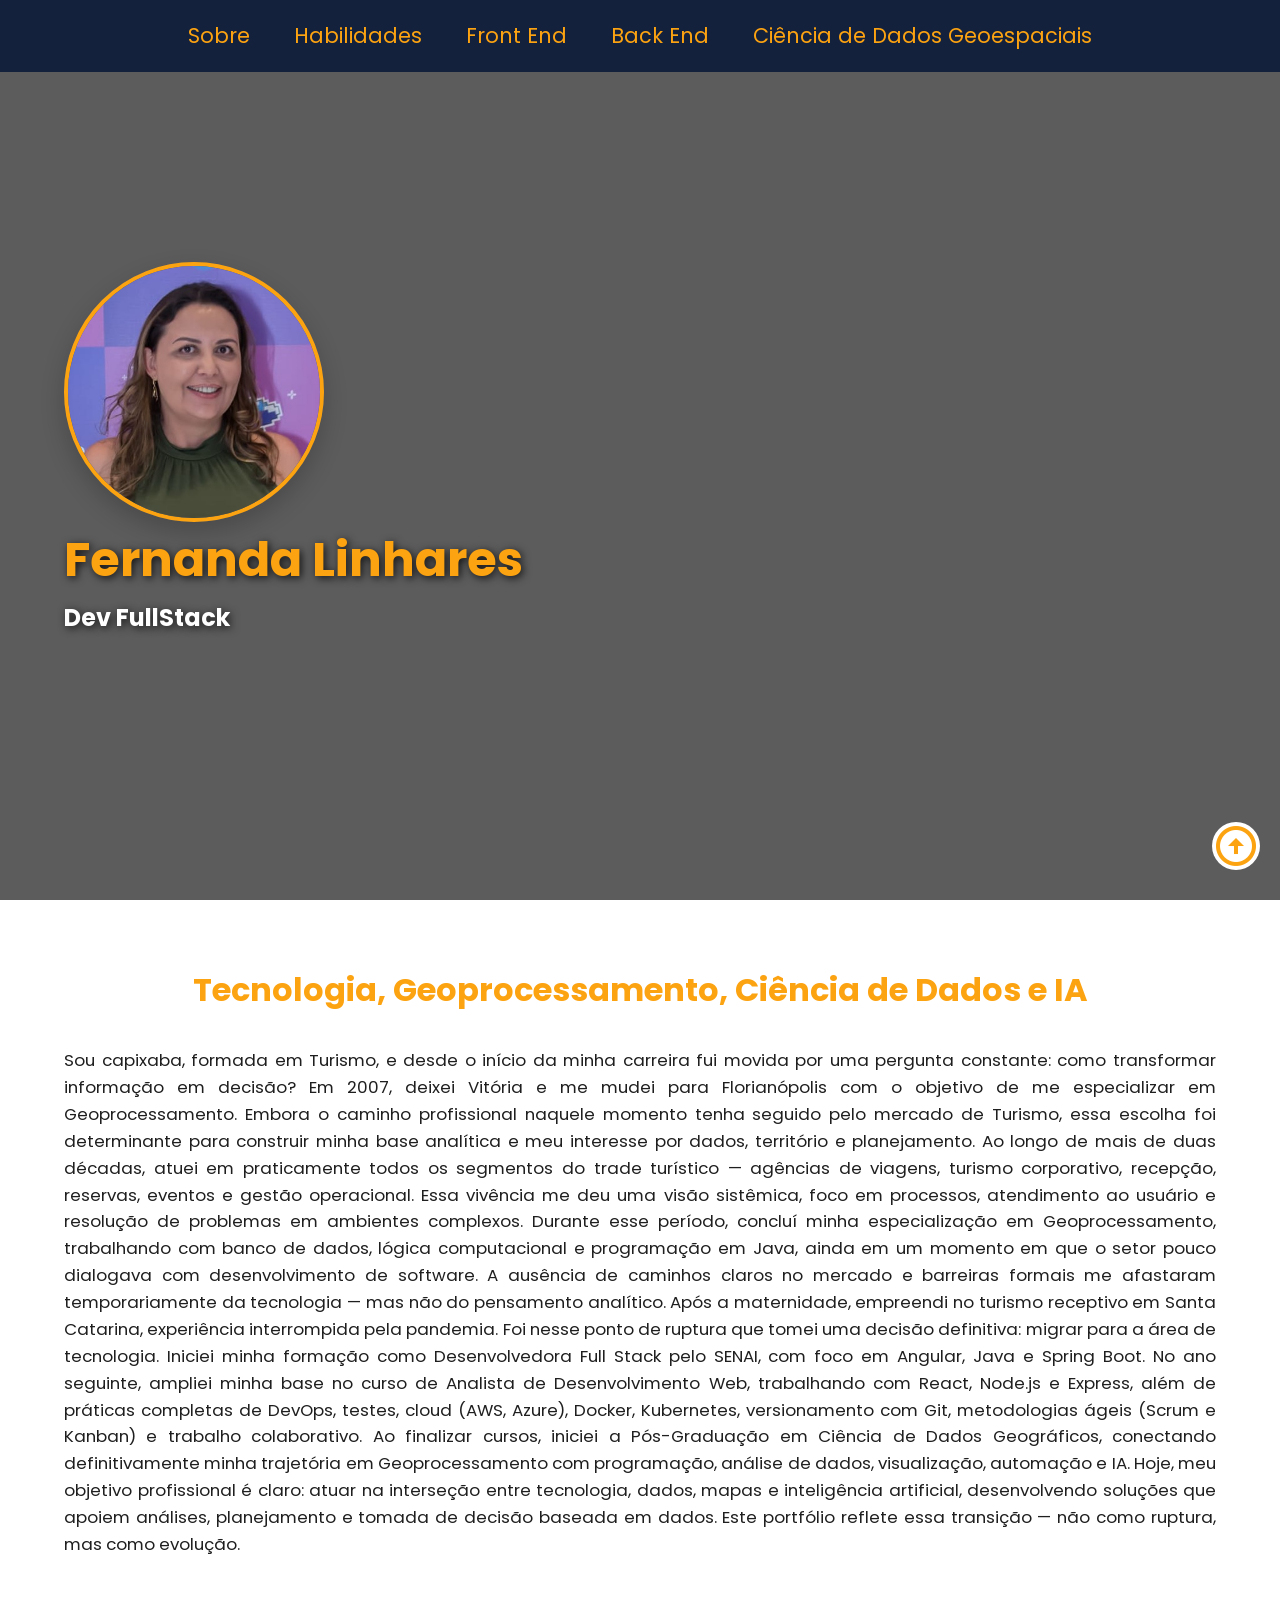
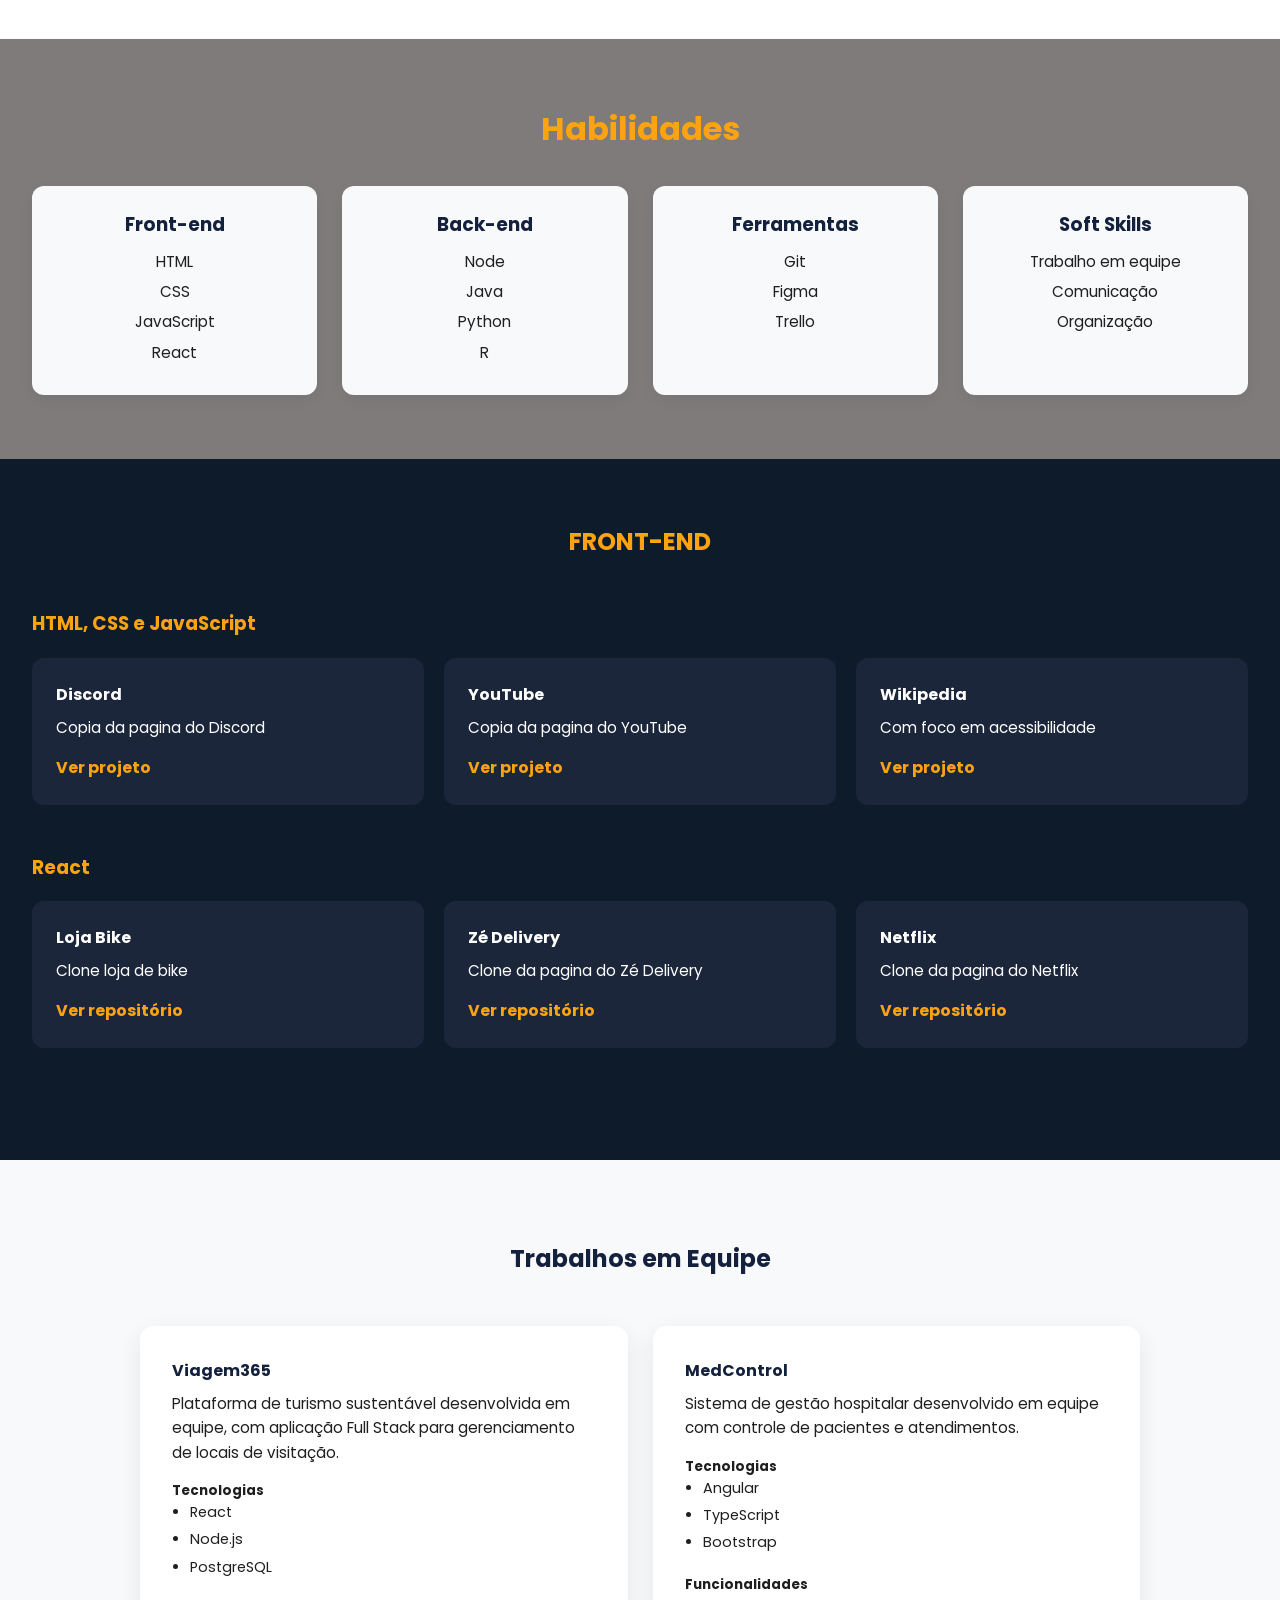
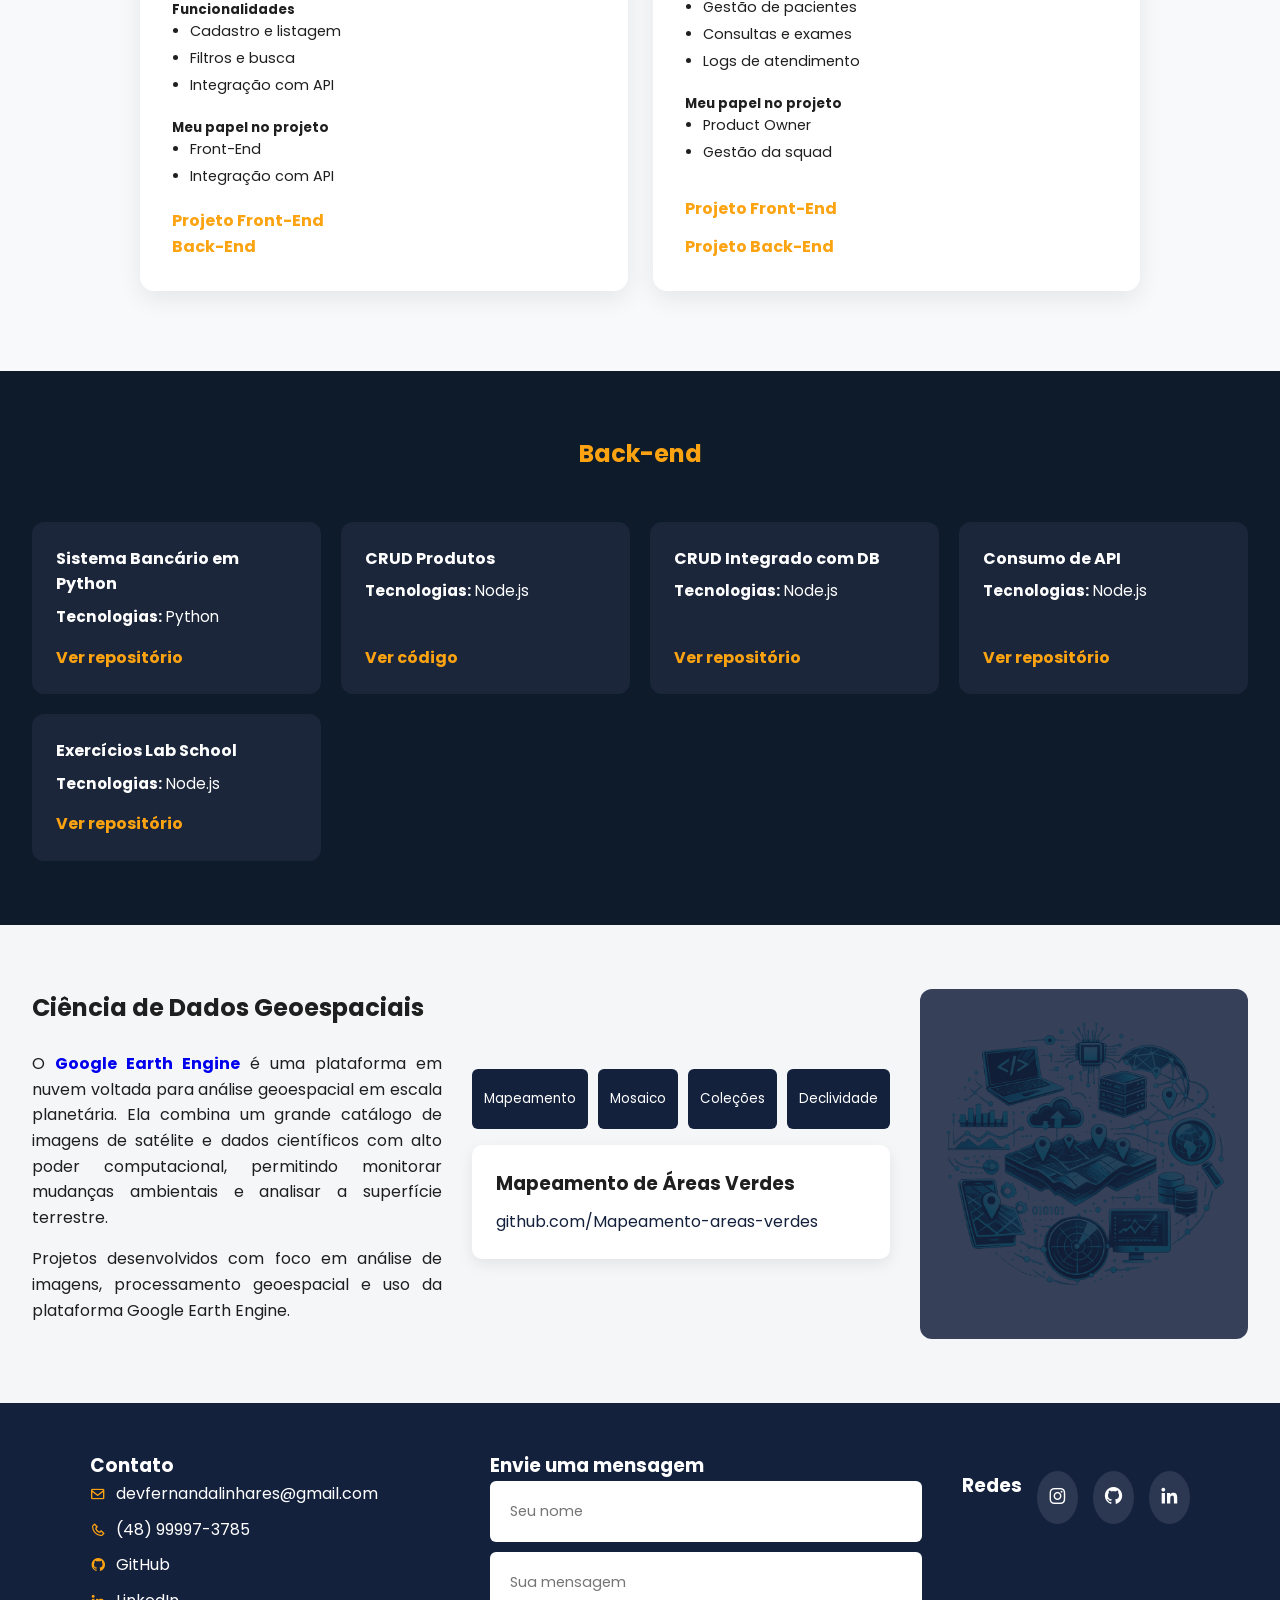
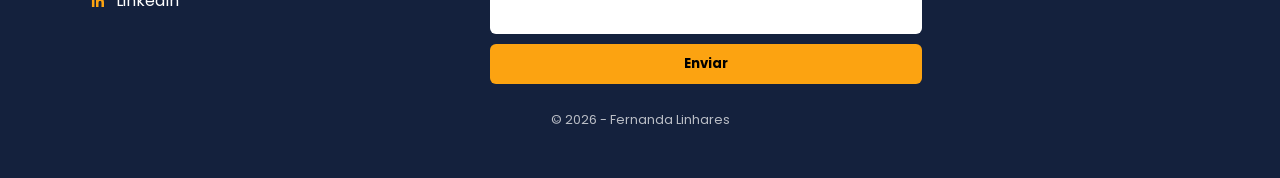
<file: index.html>
<!DOCTYPE html> 
<html lang="pt-BR">
  <head>
    <meta charset="UTF-8" />
    <meta name="viewport" content="width=device-width, initial-scale=1.0" />
    <meta http-equiv="X-UA-Compatible" content="ie=edge" />
    <meta name="keywords" content="HTML, CSS, JavaScript, DOM">
    <meta name="author" content="Fernanda Linhares">
    <title>Fernanda Linhares</title>
    <link
      href="https://unpkg.com/boxicons@2.1.4/css/boxicons.min.css"
      rel="stylesheet"
    />
    <link rel="preconnect" href="https://fonts.googleapis.com">
    <link rel="preconnect" href="https://fonts.gstatic.com" crossorigin>
    <link href="https://fonts.googleapis.com/css2?family=Montserrat:wght@100;300;400&family=Poppins:wght@100;300;500;700&family=Roboto:ital,wght@0,100;0,400;0,700;1,700&display=swap" rel="stylesheet">
    <link rel="stylesheet" href="style.css">
   
  </head>
  <body>
    <header class="header">
      <nav class="header-menu">
        <a href="#sobre">Sobre</a>
        <a href="#habilidades">Habilidades</a>
        <a href="#frontend">Front End</a>
        <a href="#backend">Back End</a>
        <a href="#gee">Ciência de Dados Geoespaciais</a>
      </nav>
    </header>
    <main class="container">
      <a href="#home"><i id="link-home" class='bx bx-up-arrow-circle' ></i></a>
      <section id="home">
        <img src="./assets/perfil3x4.jpg" alt="Imagem perfil Fernanda Linhares" />
        <h1>Fernanda Linhares</h1>
        <h2>Dev FullStack</h2>
      </section>
      <section id="sobre">
        <div>
          <h3 class="subtitulo-secao">Tecnologia, Geoprocessamento, Ciência de Dados e IA</h3>
          <p>
            Sou capixaba, formada em Turismo, e desde o início da minha carreira fui movida por uma pergunta constante: como transformar informação em decisão?
            Em 2007, deixei Vitória e me mudei para Florianópolis com o objetivo de me especializar em Geoprocessamento. Embora o caminho profissional naquele momento tenha seguido pelo mercado de Turismo, essa escolha foi determinante para construir minha base analítica e meu interesse por dados, território e planejamento.
            Ao longo de mais de duas décadas, atuei em praticamente todos os segmentos do trade turístico — agências de viagens, turismo corporativo, recepção, reservas, eventos e gestão operacional. Essa vivência me deu uma visão sistêmica, foco em processos, atendimento ao usuário e resolução de problemas em ambientes complexos.
            Durante esse período, concluí minha especialização em Geoprocessamento, trabalhando com banco de dados, lógica computacional e programação em Java, ainda em um momento em que o setor pouco dialogava com desenvolvimento de software. A ausência de caminhos claros no mercado e barreiras formais me afastaram temporariamente da tecnologia — mas não do pensamento analítico.
            Após a maternidade, empreendi no turismo receptivo em Santa Catarina, experiência interrompida pela pandemia. Foi nesse ponto de ruptura que tomei uma decisão definitiva: migrar para a área de tecnologia.
            Iniciei minha formação como Desenvolvedora Full Stack pelo SENAI, com foco em Angular, Java e Spring Boot. No ano seguinte, ampliei minha base no curso de Analista de Desenvolvimento Web, trabalhando com React, Node.js e Express, além de práticas completas de DevOps, testes, cloud (AWS, Azure), Docker, Kubernetes, versionamento com Git, metodologias ágeis (Scrum e Kanban) e trabalho colaborativo.
            Ao finalizar cursos, iniciei a Pós-Graduação em Ciência de Dados Geográficos, conectando definitivamente minha trajetória em Geoprocessamento com programação, análise de dados, visualização, automação e IA.
            Hoje, meu objetivo profissional é claro:
            atuar na interseção entre tecnologia, dados, mapas e inteligência artificial, desenvolvendo soluções que apoiem análises, planejamento e tomada de decisão baseada em dados.
            Este portfólio reflete essa transição — não como ruptura, mas como evolução.
            </p>
            </div>
      </section>
      <section id="habilidades">
        <h2 class="subtitulo-secao">Habilidades</h2>
            <div class="habilidades-grid">
                <div class="coluna">
                    <h3>Front-end</h3>
                        <ul>
                            <li>HTML</li>
                            <li>CSS</li>
                            <li>JavaScript</li>
                            <li>React</li>
                        </ul>
                </div>

                <div class="coluna">
                    <h3>Back-end</h3>
                        <ul>
                            <li>Node</li>
                            <li>Java</li>
                            <li>Python</li>
                            <li>R</li>
                        </ul>
                </div>



                <div class="coluna">
                    <h3>Ferramentas</h3>
                        <ul>
                            <li>Git</li>
                            <li>Figma</li>
                            <li>Trello</li>
                    </ul>
                </div>

                <div class="coluna">
                    <h3>Soft Skills</h3>
                         <ul>
                            <li>Trabalho em equipe</li>
                            <li>Comunicação</li>
                            <li>Organização</li>
                        </ul>
                </div>
    

            </div>
            </section>
            <section id="frontend" aria-labelledby="titulo-frontend">

                <header>
                    <h2 id="titulo-frontend">FRONT-END</h2>
                </header>

  
            <section class="grupo-frontend" aria-labelledby="titulo-grupo-frontend">
                <h3>HTML, CSS e JavaScript</h3>
                    <div class="cards">
            
                        <article class="card">
                             <h4> Discord</h4>
                                <p>Copia da pagina do Discord</p>
                                <a href="https://fernandabarroslinhares.github.io/clone-discord/" target="_blank">Ver projeto</a>
                        </article>

                        <article class="card">
                            <h4>YouTube</h4>
                                <p>Copia da pagina do YouTube </p>
                                <a href="https://fernandabarroslinhares.github.io/Clone-YouTube-/" target="_blank">Ver projeto</a>
                        </article>

                        <article class="card">
                            <h4>Wikipedia</h4>
                                <p>Com foco em  acessibilidade</p>
                                <a href="https://fernandabarroslinhares.github.io/Winkipedia-moderno-com-acessibilidade/" target="_blank">Ver projeto</a>
                         </article>

        </div>
        </section>

            <div class="grupo-frontend">
                <h3> React</h3>
                    <div class="cards">
                     <article class="card">
                        <h4>Loja Bike</h4>
                        <p>Clone loja de bike</p>
                        <a href="https://clone-loja-bike.vercel.app/#" target="_blank">Ver repositório</a>
                    </article>

                    <article class="card">
                        <h4>Zé Delivery</h4>
                        <p>Clone da pagina do Zé Delivery</p>
                        <a href="https://clone-ze-delivery.vercel.app/" target="_blank">Ver repositório</a>
                    </article>
                    <article class="card">
                        <h4>Netflix</h4>
                        <p>Clone da pagina do Netflix</p>
                        <a href="https://clone-netflix-eight-taupe.vercel.app/" target="_blank">Ver repositório</a>
                    </article>
                </div>
            </section>
            <section id="grupo" aria-labelledby="titulo-grupo">

                 <header>
                    <h2 id="titulo-grupo">Trabalhos em Equipe</h2>
                </header>

                <div class="grupo-grid">

    
                    <article class="grupo-card">
                        <h4>Viagem365</h4>
                        <p>
                            Plataforma de turismo sustentável desenvolvida em equipe, com aplicação Full Stack para gerenciamento de locais de visitação.
                        </p>

                        <h5>Tecnologias</h5>
                            <ul>
                                <li>React</li>
                                <li>Node.js</li>
                                <li>PostgreSQL</li>
                            </ul>

                        <h5>Funcionalidades</h5>
                            <ul>
                                <li>Cadastro e listagem</li>
                                <li>Filtros e busca</li>
                                <li>Integração com API</li>
                            </ul>

                        <h5>Meu papel no projeto</h5>
                            <ul>
                                <li>Front-End</li>
                                <li>Integração com API</li>
                            </ul>

                                <a href="https://github.com/FuturoDEV-Trip/M3P-FrontEnd-squad1" target="_blank">
                                    Projeto Front-End
                                </a>

                                <a href="https://github.com/FuturoDEV-Trip/M3P-BackEnd-squad1" target="_blank">
                                    Back-End
                                </a>
                    </article>

    
                    <article class="grupo-card">
                        <h4>MedControl</h4>

                            <p>
                                Sistema de gestão hospitalar desenvolvido em equipe com controle de pacientes e atendimentos.
                            </p>

                                <h5>Tecnologias</h5>
                                <ul>
                                    <li>Angular</li>
                                    <li>TypeScript</li>
                                    <li>Bootstrap</li>
                                </ul>

                                <h5>Funcionalidades</h5>
                                <ul>
                                    <li>Gestão de pacientes</li>
                                    <li>Consultas e exames</li>
                                    <li>Logs de atendimento</li>
                                </ul>

                                <h5>Meu papel no projeto</h5>
                                <ul>
                                    <li>Product Owner</li>
                                    <li>Gestão da squad</li>
                                </ul>

                                    <a href="https://github.com/FullStack-Itacorubi/M3P-FrontEnd-Squad1" target="_blank">
                                        Projeto Front-End
                                    </a>
                                    <a href="https://github.com/FullStack-Itacorubi/M3P-BackEnd-Squad1" target="_blank">
                                       Projeto Back-End
                                    </a>
                    </article>

                </div>

                </section>
                                            
                    <section id="backend" aria-labelledby="titulo-backend">

                        <header>
                            <h2 id="titulo-backend">Back-end</h2>
                        </header>

                    <div class="cards">

                    <article class="card">
                        <h4>Sistema Bancário em Python</h4>
                        <p><strong>Tecnologias:</strong> Python</p>
                        <a href="https://github.com/FernandaBarrosLinhares/SistemaBancarioEmPython" target="_blank">Ver repositório</a>
                    </article>

                    <article class="card">
                        <h4>CRUD Produtos </h4>
                        <p><strong>Tecnologias:</strong> Node.js</p>
                        <a href="https://github.com/FernandaBarrosLinhares/CRUD-produtos/blob/main/index.js" target="_blank">Ver código</a>
                    </article>

                    <article class="card">
                        <h4>CRUD Integrado com DB</h4>
                            <p><strong>Tecnologias:</strong> Node.js</p>
                            <a href="https://github.com/FernandaBarrosLinhares/CRUD-indegrado-com-DB" target="_blank" rel="noopener noreferrer">Ver repositório</a>
                    </article>

                    <article class="card">
                        <h4>Consumo de API</h4>
                        <p><strong>Tecnologias:</strong> Node.js</p>
                        <a href="https://github.com/FernandaBarrosLinhares/Consumo-API/tree/main" target="_blank"rel="noopener noreferrer">Ver repositório</a>
                    </article>

                    <article class="card">
                        <h4>Exercícios Lab School</h4>    
                        <p><strong>Tecnologias:</strong> Node.js</p>
                        <a href="https://github.com/FernandaBarrosLinhares/ExercicioLabScholl" target="_blank" rel="noopener noreferrer">Ver repositório</a>
                    </article>

                </div>

            </section>
        <section id="gee" aria-labelledby="titulo-gee">

            <div class="gee-container">

  
                <div class="gee-intro">

                <h2 class="gee-title">Ciência de Dados Geoespaciais</h2>
                <p class="gee-text">
                    O <strong>
                        <a href="https://earthengine.google.com/" target="_blank" rel="noreferrer">
                        Google Earth Engine
                        </a>
                    </strong> é uma plataforma em nuvem voltada para análise geoespacial
                    em escala planetária. Ela combina um grande catálogo de imagens de
                    satélite e dados científicos com alto poder computacional,
                    permitindo monitorar mudanças ambientais e analisar a superfície
                    terrestre.
                    </p>


                <p class="gee-text">
                    Projetos desenvolvidos com foco em análise de imagens, processamento geoespacial
                    e uso da plataforma Google Earth Engine.
                </p>


             </div>


        <div class="gee-main">

        <div class="gee-tabs">
            <button onclick="mostrarAba('areas')">Mapeamento</button>
            <button onclick="mostrarAba('mosaico')">Mosaico</button>
            <button onclick="mostrarAba('colecoes')">Coleções</button>
            <button onclick="mostrarAba('js')">Declividade</button>
        </div>

      <div class="gee-content">

        <div id="areas" class="gee-card">
          <h3>Mapeamento de Áreas Verdes</h3>
          <a href="https://github.com/FernandaBarrosLinhares/Mapeamento-areas-verdes" target="_blank">
            github.com/Mapeamento-areas-verdes
          </a>
        </div>

        <div id="mosaico" class="gee-card hidden">
          <h3>Composição e Mosaico de Imagens</h3>
          <a href="https://github.com/FernandaBarrosLinhares/Composicao-Mascaramento-e-Mosaico" target="_blank">
            github.com/Composicao-Mascaramento-e-Mosaico
          </a>
        </div>

        <div id="colecoes" class="gee-card hidden">
          <h3>Operações com Coleções de Imagens</h3>
          <a href="https://github.com/FernandaBarrosLinhares/Operacoes-com-colecoes-de-imagens" target="_blank">
            github.com/Operacoes-com-colecoes-de-imagens
          </a>
        </div>

        <div id="js" class="gee-card hidden">
          <h3>Operações com JavaScript no GEE</h3>
          <a href="https://github.com/FernandaBarrosLinhares/Operacoes-imagens-com-JS-no-GEE" target="_blank">
            github.com/Operacoes-imagens-com-JS-no-GEE
          </a>
        </div>

      </div>

    </div>

   
    <div class="gee-images">
    </div>

    </div>

    </section>

    <script>
        function mostrarAba(id) {
            document.querySelectorAll('.gee-card').forEach(el => el.classList.add('hidden'));
            document.getElementById(id).classList.remove('hidden');
        }
     </script>
      
        <footer id="footer">

        <div class="footer-container">

        <section id="dados_contato">
            <h3>Contato</h3>

                <ul>
                    <li>
                    <i class='bx bx-envelope'></i>
                    <a href="mailto:devfernandalinhares@gmail.com">
                        devfernandalinhares@gmail.com
                    </a>
                    </li>

                    <li>
                    <i class='bx bx-phone'></i>
                    <a href="tel:+5548999973785">
                        (48) 99997-3785
                    </a>
                    </li>

                    <li>
                    <i class='bx bxl-github'></i>
                    <a target="_blank"
                        href="https://github.com/FernandaBarrosLinhares">
                        GitHub
                    </a>
                    </li>

                    <li>
                    <i class='bx bxl-linkedin'></i>
                    <a target="_blank"
                        href="https://www.linkedin.com/in/fernanda-linhares-b10ba32b/">
                        LinkedIn
                    </a>
                    </li>
                </ul>
            </section>

            <div class="footer-form">
                <h3>Envie uma mensagem</h3>

                    <form>
                        <input type="text" placeholder="Seu nome" required>
                        <textarea placeholder="Sua mensagem" required></textarea>
                        <button type="submit">Enviar</button>
                    </form>
            </div>

            <div class="footer-redes">
            <h3>Redes</h3>

            <a href="https://instagram.com/santapalhaebiscuit?igshid=OGQ5ZDc2ODk2ZA==" target="_blank">
                <i class='bx bxl-instagram'></i>
            </a>

            <a href="https://github.com/FernandaBarrosLinhares" target="_blank">
                <i class='bx bxl-github'></i>
            </a>

            <a href="https://www.linkedin.com/in/fernanda-linhares-b10ba32b/" target="_blank">
                <i class='bx bxl-linkedin'></i>
            </a>
            </div>

            </div>

            <p class="footer-copy">© 2026 - Fernanda Linhares</p>

        </footer>  
    </main>
  </body>
</html>
</file>
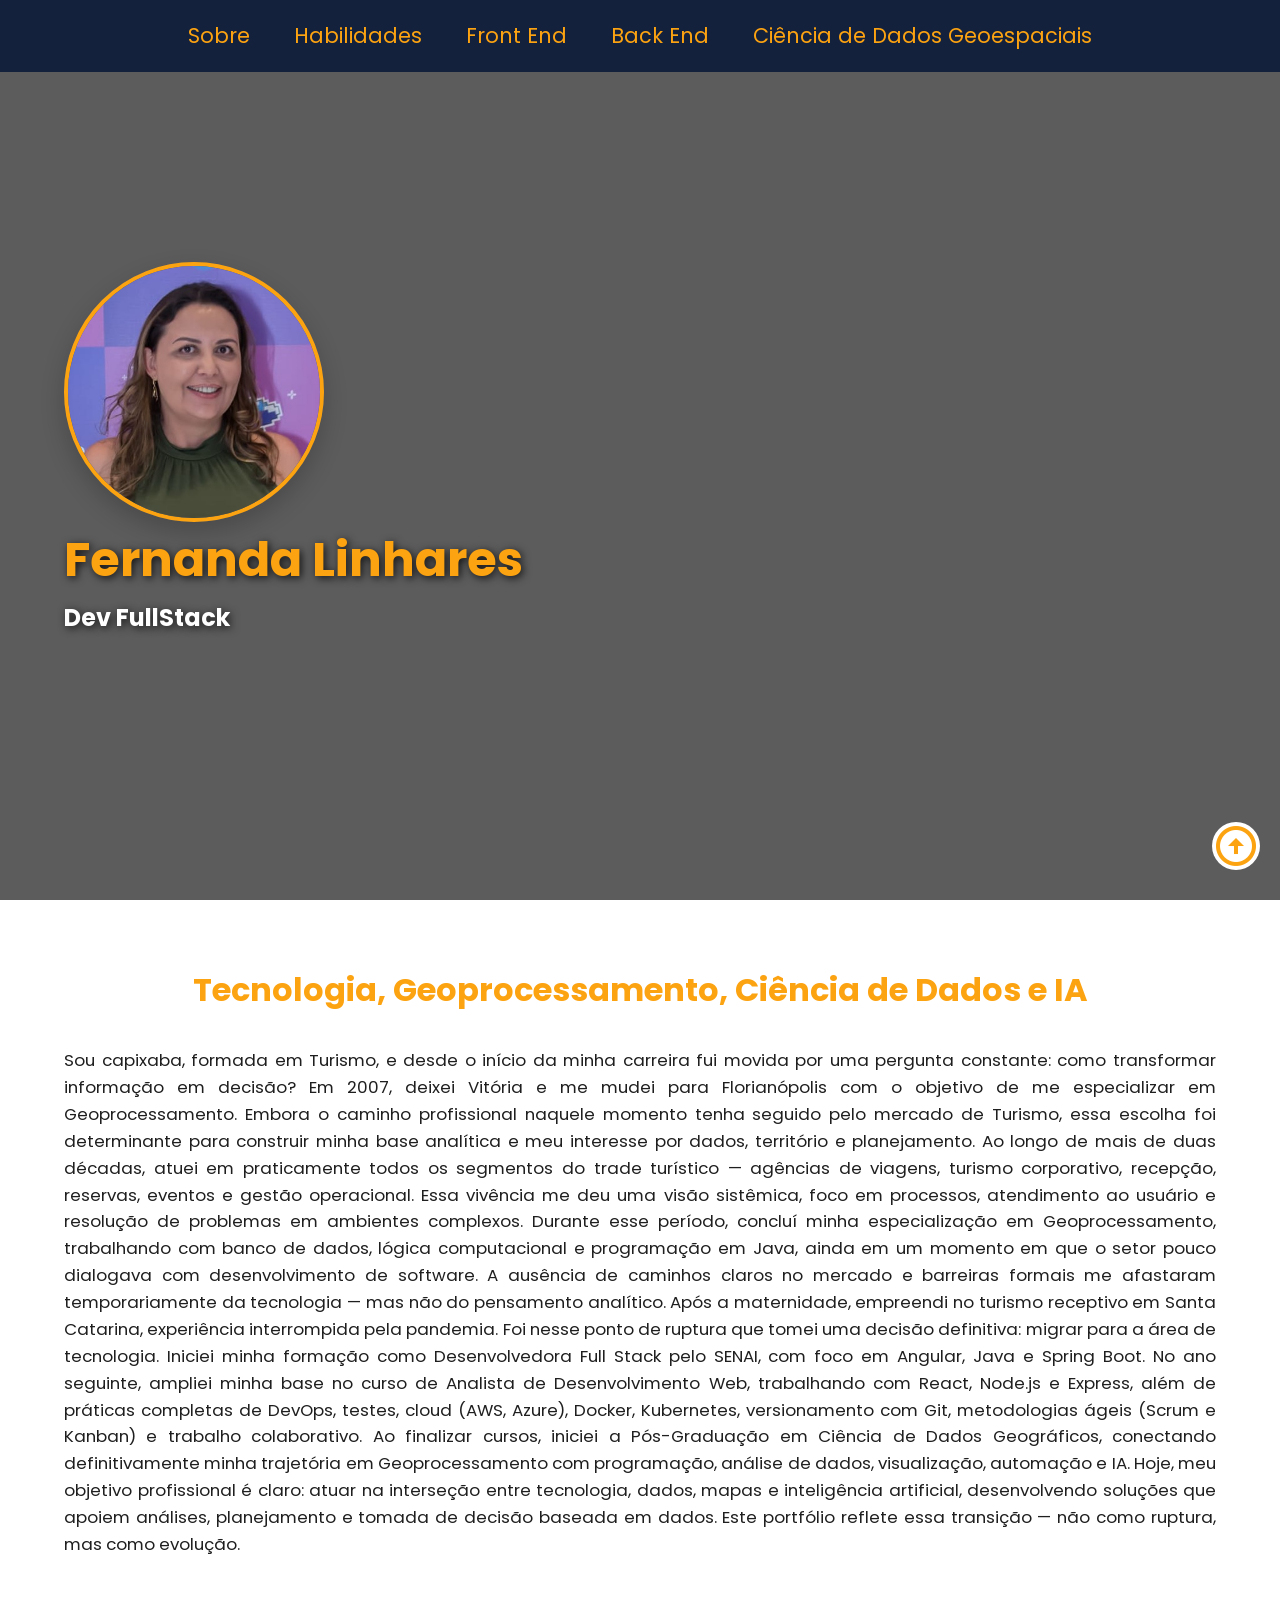
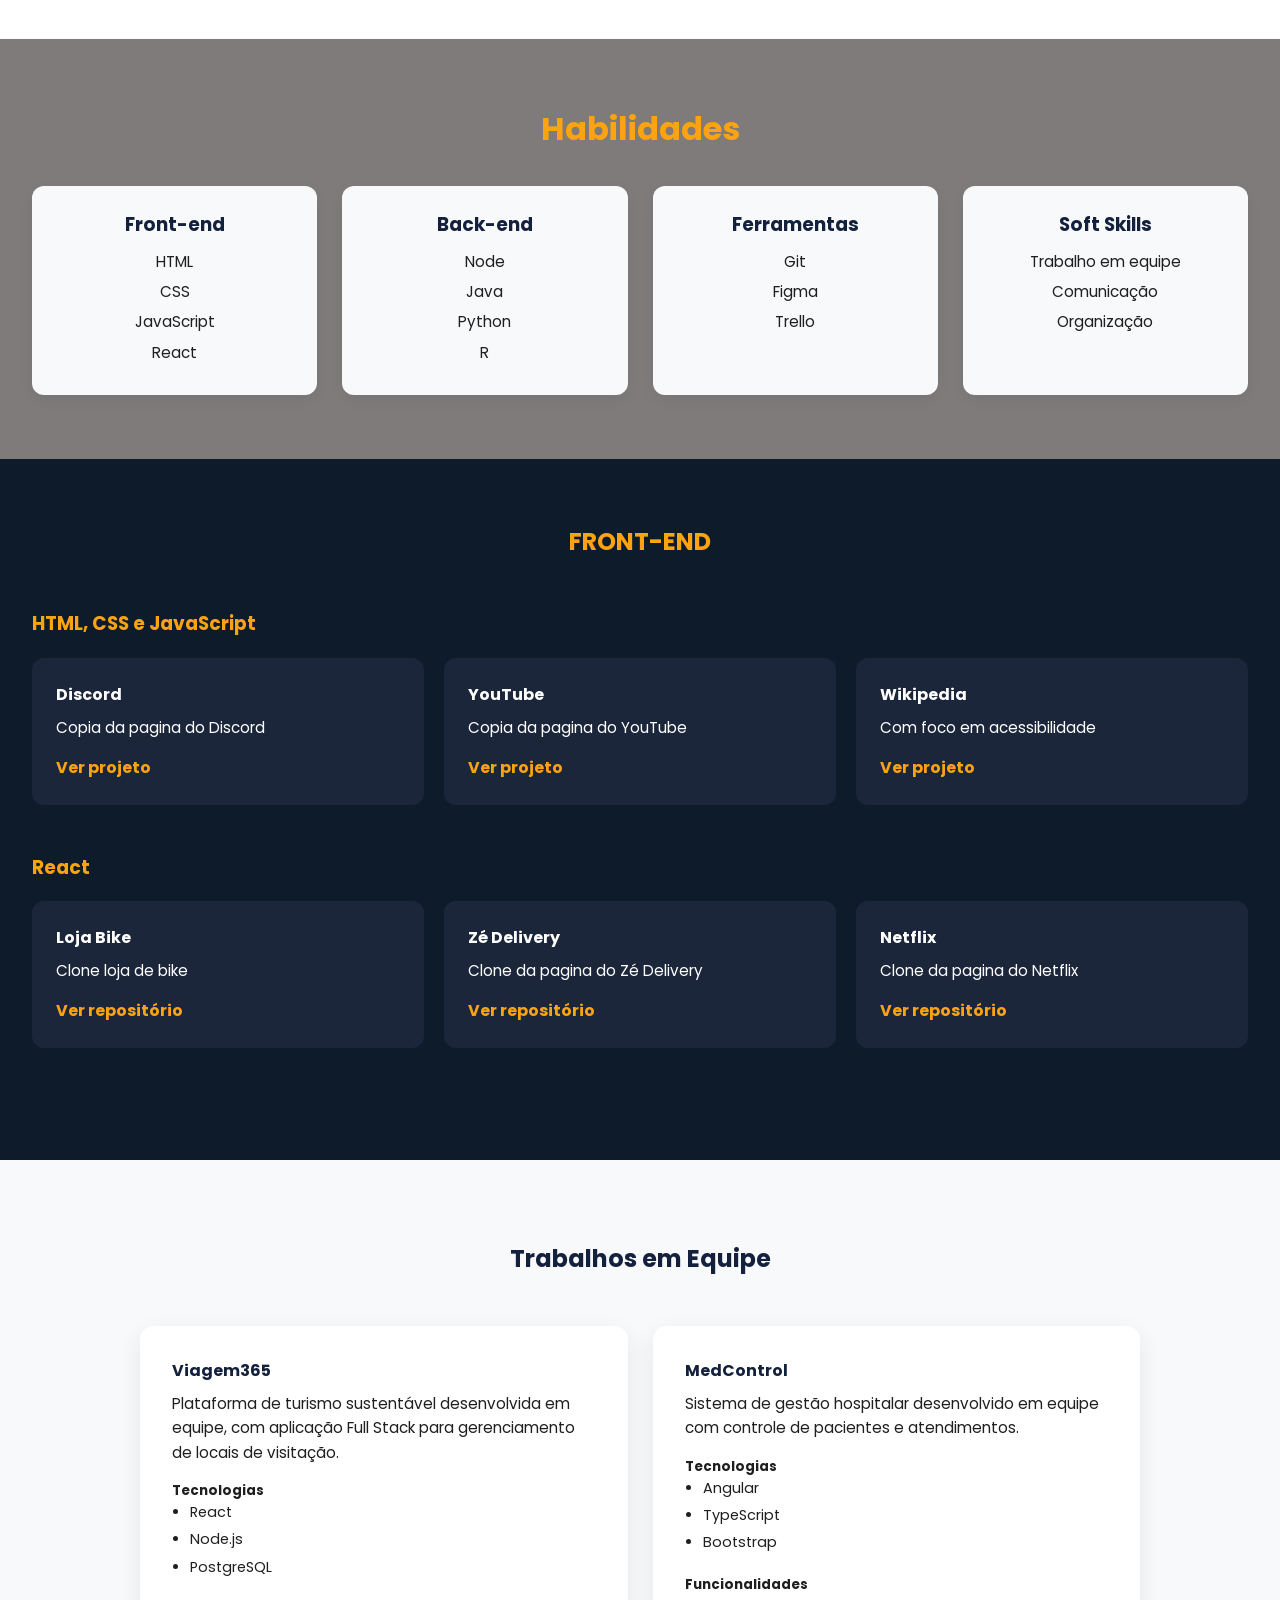
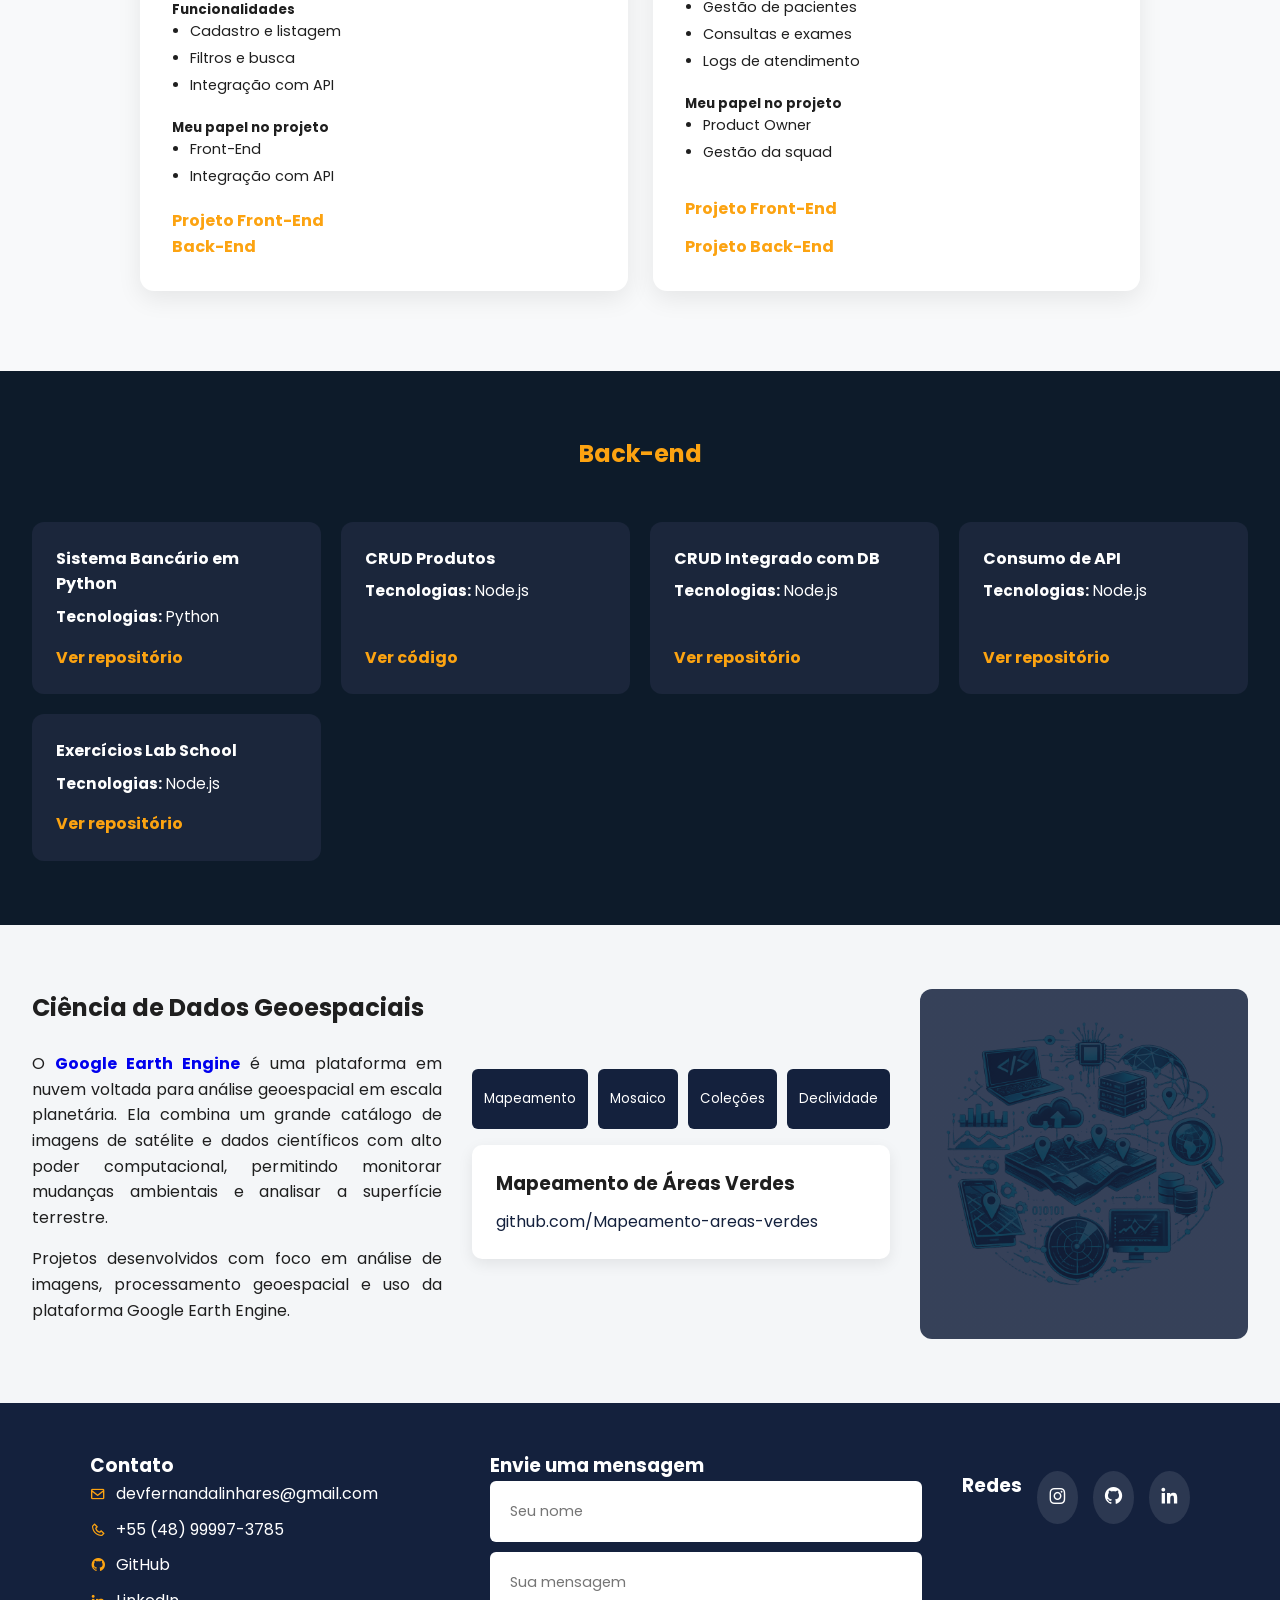
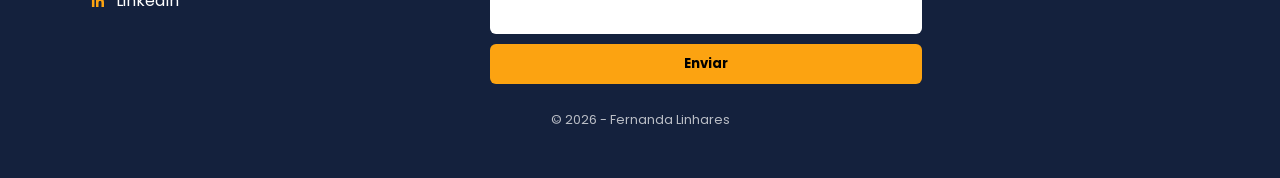
<file: docs/index.html>
<!DOCTYPE html> 
<html lang="pt-BR">
  <head>
    <meta charset="UTF-8" />
    <meta name="viewport" content="width=device-width, initial-scale=1.0" />
    <meta http-equiv="X-UA-Compatible" content="ie=edge" />
    <meta name="keywords" content="HTML, CSS, JavaScript, DOM">
    <meta name="author" content="Fernanda Linhares">
    <title>Fernanda Linhares</title>
    <link
      href="https://unpkg.com/boxicons@2.1.4/css/boxicons.min.css"
      rel="stylesheet"
    />
    <link rel="preconnect" href="https://fonts.googleapis.com">
    <link rel="preconnect" href="https://fonts.gstatic.com" crossorigin>
    <link href="https://fonts.googleapis.com/css2?family=Montserrat:wght@100;300;400&family=Poppins:wght@100;300;500;700&family=Roboto:ital,wght@0,100;0,400;0,700;1,700&display=swap" rel="stylesheet">
    <link rel="stylesheet" href="style.css">
   
  </head>
  <body>
    <header class="header">
      <nav class="header-menu">
        <a href="#sobre">Sobre</a>
        <a href="#habilidades">Habilidades</a>
        <a href="#frontend">Front End</a>
        <a href="#backend">Back End</a>
        <a href="#gee">Ciência de Dados Geoespaciais</a>
      </nav>
        <div class="hamburger" id="hamburger">
            <span></span>
            <span></span>
            <span></span>
      </div>
    </header>

    <main class="container">
      <a href="#home"><i id="link-home" class='bx bx-up-arrow-circle' ></i></a>
      <section id="home">
        <img src="./assets/perfil3x4.jpg" alt="Imagem perfil Fernanda Linhares" />
        <h1>Fernanda Linhares</h1>
        <h2>Dev FullStack</h2>
      </section>
      <section id="sobre">
        <div>
          <h3 class="subtitulo-secao">Tecnologia, Geoprocessamento, Ciência de Dados e IA</h3>
          <p>
            Sou capixaba, formada em Turismo, e desde o início da minha carreira fui movida por uma pergunta constante: como transformar informação em decisão?
            Em 2007, deixei Vitória e me mudei para Florianópolis com o objetivo de me especializar em Geoprocessamento. Embora o caminho profissional naquele momento tenha seguido pelo mercado de Turismo, essa escolha foi determinante para construir minha base analítica e meu interesse por dados, território e planejamento.
            Ao longo de mais de duas décadas, atuei em praticamente todos os segmentos do trade turístico — agências de viagens, turismo corporativo, recepção, reservas, eventos e gestão operacional. Essa vivência me deu uma visão sistêmica, foco em processos, atendimento ao usuário e resolução de problemas em ambientes complexos.
            Durante esse período, concluí minha especialização em Geoprocessamento, trabalhando com banco de dados, lógica computacional e programação em Java, ainda em um momento em que o setor pouco dialogava com desenvolvimento de software. A ausência de caminhos claros no mercado e barreiras formais me afastaram temporariamente da tecnologia — mas não do pensamento analítico.
            Após a maternidade, empreendi no turismo receptivo em Santa Catarina, experiência interrompida pela pandemia. Foi nesse ponto de ruptura que tomei uma decisão definitiva: migrar para a área de tecnologia.
            Iniciei minha formação como Desenvolvedora Full Stack pelo SENAI, com foco em Angular, Java e Spring Boot. No ano seguinte, ampliei minha base no curso de Analista de Desenvolvimento Web, trabalhando com React, Node.js e Express, além de práticas completas de DevOps, testes, cloud (AWS, Azure), Docker, Kubernetes, versionamento com Git, metodologias ágeis (Scrum e Kanban) e trabalho colaborativo.
            Ao finalizar cursos, iniciei a Pós-Graduação em Ciência de Dados Geográficos, conectando definitivamente minha trajetória em Geoprocessamento com programação, análise de dados, visualização, automação e IA.
            Hoje, meu objetivo profissional é claro:
            atuar na interseção entre tecnologia, dados, mapas e inteligência artificial, desenvolvendo soluções que apoiem análises, planejamento e tomada de decisão baseada em dados.
            Este portfólio reflete essa transição — não como ruptura, mas como evolução.
            </p>
            </div>
      </section>
      <section id="habilidades">
        <h2 class="subtitulo-secao">Habilidades</h2>
            <div class="habilidades-grid">
                <div class="coluna">
                    <h3>Front-end</h3>
                        <ul>
                            <li>HTML</li>
                            <li>CSS</li>
                            <li>JavaScript</li>
                            <li>React</li>
                        </ul>
                </div>

                <div class="coluna">
                    <h3>Back-end</h3>
                        <ul>
                            <li>Node</li>
                            <li>Java</li>
                            <li>Python</li>
                            <li>R</li>
                        </ul>
                </div>



                <div class="coluna">
                    <h3>Ferramentas</h3>
                        <ul>
                            <li>Git</li>
                            <li>Figma</li>
                            <li>Trello</li>
                    </ul>
                </div>

                <div class="coluna">
                    <h3>Soft Skills</h3>
                         <ul>
                            <li>Trabalho em equipe</li>
                            <li>Comunicação</li>
                            <li>Organização</li>
                        </ul>
                </div>
    

            </div>
            </section>
            <section id="frontend" aria-labelledby="titulo-frontend">

                <header>
                    <h2 id="titulo-frontend">FRONT-END</h2>
                </header>

  
            <section class="grupo-frontend" aria-labelledby="titulo-grupo-frontend">
                <h3>HTML, CSS e JavaScript</h3>
                    <div class="cards">
            
                        <article class="card">
                             <h4> Discord</h4>
                                <p>Copia da pagina do Discord</p>
                                <a href="https://fernandabarroslinhares.github.io/clone-discord/" target="_blank">Ver projeto</a>
                        </article>

                        <article class="card">
                            <h4>YouTube</h4>
                                <p>Copia da pagina do YouTube </p>
                                <a href="https://fernandabarroslinhares.github.io/Clone-YouTube-/" target="_blank">Ver projeto</a>
                        </article>

                        <article class="card">
                            <h4>Wikipedia</h4>
                                <p>Com foco em  acessibilidade</p>
                                <a href="https://fernandabarroslinhares.github.io/Winkipedia-moderno-com-acessibilidade/" target="_blank">Ver projeto</a>
                         </article>

        </div>
        </section>

            <div class="grupo-frontend">
                <h3> React</h3>
                    <div class="cards">
                     <article class="card">
                        <h4>Loja Bike</h4>
                        <p>Clone loja de bike</p>
                        <a href="https://clone-loja-bike.vercel.app/#" target="_blank">Ver repositório</a>
                    </article>

                    <article class="card">
                        <h4>Zé Delivery</h4>
                        <p>Clone da pagina do Zé Delivery</p>
                        <a href="https://clone-ze-delivery.vercel.app/" target="_blank">Ver repositório</a>
                    </article>
                    <article class="card">
                        <h4>Netflix</h4>
                        <p>Clone da pagina do Netflix</p>
                        <a href="https://clone-netflix-eight-taupe.vercel.app/" target="_blank">Ver repositório</a>
                    </article>
                </div>
            </section>
            <section id="grupo" aria-labelledby="titulo-grupo">

                 <header>
                    <h2 id="titulo-grupo">Trabalhos em Equipe</h2>
                </header>

                <div class="grupo-grid">

    
                    <article class="grupo-card">
                        <h4>Viagem365</h4>
                        <p>
                            Plataforma de turismo sustentável desenvolvida em equipe, com aplicação Full Stack para gerenciamento de locais de visitação.
                        </p>

                        <h5>Tecnologias</h5>
                            <ul>
                                <li>React</li>
                                <li>Node.js</li>
                                <li>PostgreSQL</li>
                            </ul>

                        <h5>Funcionalidades</h5>
                            <ul>
                                <li>Cadastro e listagem</li>
                                <li>Filtros e busca</li>
                                <li>Integração com API</li>
                            </ul>

                        <h5>Meu papel no projeto</h5>
                            <ul>
                                <li>Front-End</li>
                                <li>Integração com API</li>
                            </ul>

                                <a href="https://github.com/FuturoDEV-Trip/M3P-FrontEnd-squad1" target="_blank">
                                    Projeto Front-End
                                </a>

                                <a href="https://github.com/FuturoDEV-Trip/M3P-BackEnd-squad1" target="_blank">
                                    Back-End
                                </a>
                    </article>

    
                    <article class="grupo-card">
                        <h4>MedControl</h4>

                            <p>
                                Sistema de gestão hospitalar desenvolvido em equipe com controle de pacientes e atendimentos.
                            </p>

                                <h5>Tecnologias</h5>
                                <ul>
                                    <li>Angular</li>
                                    <li>TypeScript</li>
                                    <li>Bootstrap</li>
                                </ul>

                                <h5>Funcionalidades</h5>
                                <ul>
                                    <li>Gestão de pacientes</li>
                                    <li>Consultas e exames</li>
                                    <li>Logs de atendimento</li>
                                </ul>

                                <h5>Meu papel no projeto</h5>
                                <ul>
                                    <li>Product Owner</li>
                                    <li>Gestão da squad</li>
                                </ul>

                                    <a href="https://github.com/FullStack-Itacorubi/M3P-FrontEnd-Squad1" target="_blank">
                                        Projeto Front-End
                                    </a>
                                    <a href="https://github.com/FullStack-Itacorubi/M3P-BackEnd-Squad1" target="_blank">
                                       Projeto Back-End
                                    </a>
                    </article>

                </div>

                </section>
                                            
                    <section id="backend" aria-labelledby="titulo-backend">

                        <header>
                            <h2 id="titulo-backend">Back-end</h2>
                        </header>

                    <div class="cards">

                    <article class="card">
                        <h4>Sistema Bancário em Python</h4>
                        <p><strong>Tecnologias:</strong> Python</p>
                        <a href="https://github.com/FernandaBarrosLinhares/SistemaBancarioEmPython" target="_blank">Ver repositório</a>
                    </article>

                    <article class="card">
                        <h4>CRUD Produtos </h4>
                        <p><strong>Tecnologias:</strong> Node.js</p>
                        <a href="https://github.com/FernandaBarrosLinhares/CRUD-produtos/blob/main/index.js" target="_blank">Ver código</a>
                    </article>

                    <article class="card">
                        <h4>CRUD Integrado com DB</h4>
                            <p><strong>Tecnologias:</strong> Node.js</p>
                            <a href="https://github.com/FernandaBarrosLinhares/CRUD-indegrado-com-DB" target="_blank" rel="noopener noreferrer">Ver repositório</a>
                    </article>

                    <article class="card">
                        <h4>Consumo de API</h4>
                        <p><strong>Tecnologias:</strong> Node.js</p>
                        <a href="https://github.com/FernandaBarrosLinhares/Consumo-API/tree/main" target="_blank"rel="noopener noreferrer">Ver repositório</a>
                    </article>

                    <article class="card">
                        <h4>Exercícios Lab School</h4>    
                        <p><strong>Tecnologias:</strong> Node.js</p>
                        <a href="https://github.com/FernandaBarrosLinhares/ExercicioLabScholl" target="_blank" rel="noopener noreferrer">Ver repositório</a>
                    </article>

                </div>

            </section>
        <section id="gee" aria-labelledby="titulo-gee">

            <div class="gee-container">

  
                <div class="gee-intro">

                <h2 class="gee-title">Ciência de Dados Geoespaciais</h2>
                <p class="gee-text">
                    O <strong>
                        <a href="https://earthengine.google.com/" target="_blank" rel="noreferrer">
                        Google Earth Engine
                        </a>
                    </strong> é uma plataforma em nuvem voltada para análise geoespacial
                    em escala planetária. Ela combina um grande catálogo de imagens de
                    satélite e dados científicos com alto poder computacional,
                    permitindo monitorar mudanças ambientais e analisar a superfície
                    terrestre.
                    </p>


                <p class="gee-text">
                    Projetos desenvolvidos com foco em análise de imagens, processamento geoespacial
                    e uso da plataforma Google Earth Engine.
                </p>


             </div>


        <div class="gee-main">

        <div class="gee-tabs">
            <button onclick="mostrarAba('areas')">Mapeamento</button>
            <button onclick="mostrarAba('mosaico')">Mosaico</button>
            <button onclick="mostrarAba('colecoes')">Coleções</button>
            <button onclick="mostrarAba('js')">Declividade</button>
        </div>

      <div class="gee-content">

        <div id="areas" class="gee-card">
          <h3>Mapeamento de Áreas Verdes</h3>
          <a href="https://github.com/FernandaBarrosLinhares/Mapeamento-areas-verdes" target="_blank">
            github.com/Mapeamento-areas-verdes
          </a>
        </div>

        <div id="mosaico" class="gee-card hidden">
          <h3>Composição e Mosaico de Imagens</h3>
          <a href="https://github.com/FernandaBarrosLinhares/Composicao-Mascaramento-e-Mosaico" target="_blank">
            github.com/Composicao-Mascaramento-e-Mosaico
          </a>
        </div>

        <div id="colecoes" class="gee-card hidden">
          <h3>Operações com Coleções de Imagens</h3>
          <a href="https://github.com/FernandaBarrosLinhares/Operacoes-com-colecoes-de-imagens" target="_blank">
            github.com/Operacoes-com-colecoes-de-imagens
          </a>
        </div>

        <div id="js" class="gee-card hidden">
          <h3>Operações com JavaScript no GEE</h3>
          <a href="https://github.com/FernandaBarrosLinhares/Operacoes-imagens-com-JS-no-GEE" target="_blank">
            github.com/Operacoes-imagens-com-JS-no-GEE
          </a>
        </div>

      </div>

    </div>

   
    <div class="gee-images">
    </div>

    </div>

    </section>

    <script>
        function mostrarAba(id) {
            document.querySelectorAll('.gee-card').forEach(el => el.classList.add('hidden'));
            document.getElementById(id).classList.remove('hidden');
        }
     </script>
      
        <footer id="footer">

        <div class="footer-container">

        <section id="dados_contato">
            <h3>Contato</h3>

                <ul>
                    <li>
                    <i class='bx bx-envelope'></i>
                    <a href="mailto:devfernandalinhares@gmail.com">
                        devfernandalinhares@gmail.com
                    </a>
                    </li>

                    <li>
                    <i class='bx bx-phone'></i>
                    <a href="tel:+5548999973785">
                       +55 (48) 99997-3785
                    </a>
                    </li>

                    <li>
                    <i class='bx bxl-github'></i>
                    <a target="_blank"
                        href="https://github.com/FernandaBarrosLinhares">
                        GitHub
                    </a>
                    </li>

                    <li>
                    <i class='bx bxl-linkedin'></i>
                    <a target="_blank"
                        href="https://www.linkedin.com/in/fernanda-linhares-b10ba32b/">
                        LinkedIn
                    </a>
                    </li>
                </ul>
            </section>

            <div class="footer-form">
                <h3>Envie uma mensagem</h3>

                    <form>
                        <input type="text" placeholder="Seu nome" required>
                        <textarea placeholder="Sua mensagem" required></textarea>
                        <button type="submit">Enviar</button>
                    </form>
            </div>

            <div class="footer-redes">
            <h3>Redes</h3>

            <a href="https://instagram.com/santapalhaebiscuit?igshid=OGQ5ZDc2ODk2ZA==" target="_blank">
                <i class='bx bxl-instagram'></i>
            </a>

            <a href="https://github.com/FernandaBarrosLinhares" target="_blank">
                <i class='bx bxl-github'></i>
            </a>

            <a href="https://www.linkedin.com/in/fernanda-linhares-b10ba32b/" target="_blank">
                <i class='bx bxl-linkedin'></i>
            </a>
            </div>

            </div>

            <p class="footer-copy">© 2026 - Fernanda Linhares</p>

        </footer>  
    </main>
            <script>
        const hamburger = document.getElementById("hamburger");
        const menu = document.getElementById("menu");

        hamburger.addEventListener("click", () => {
            menu.classList.toggle("active");
        });
        </script>
</body>
</html>
</file>
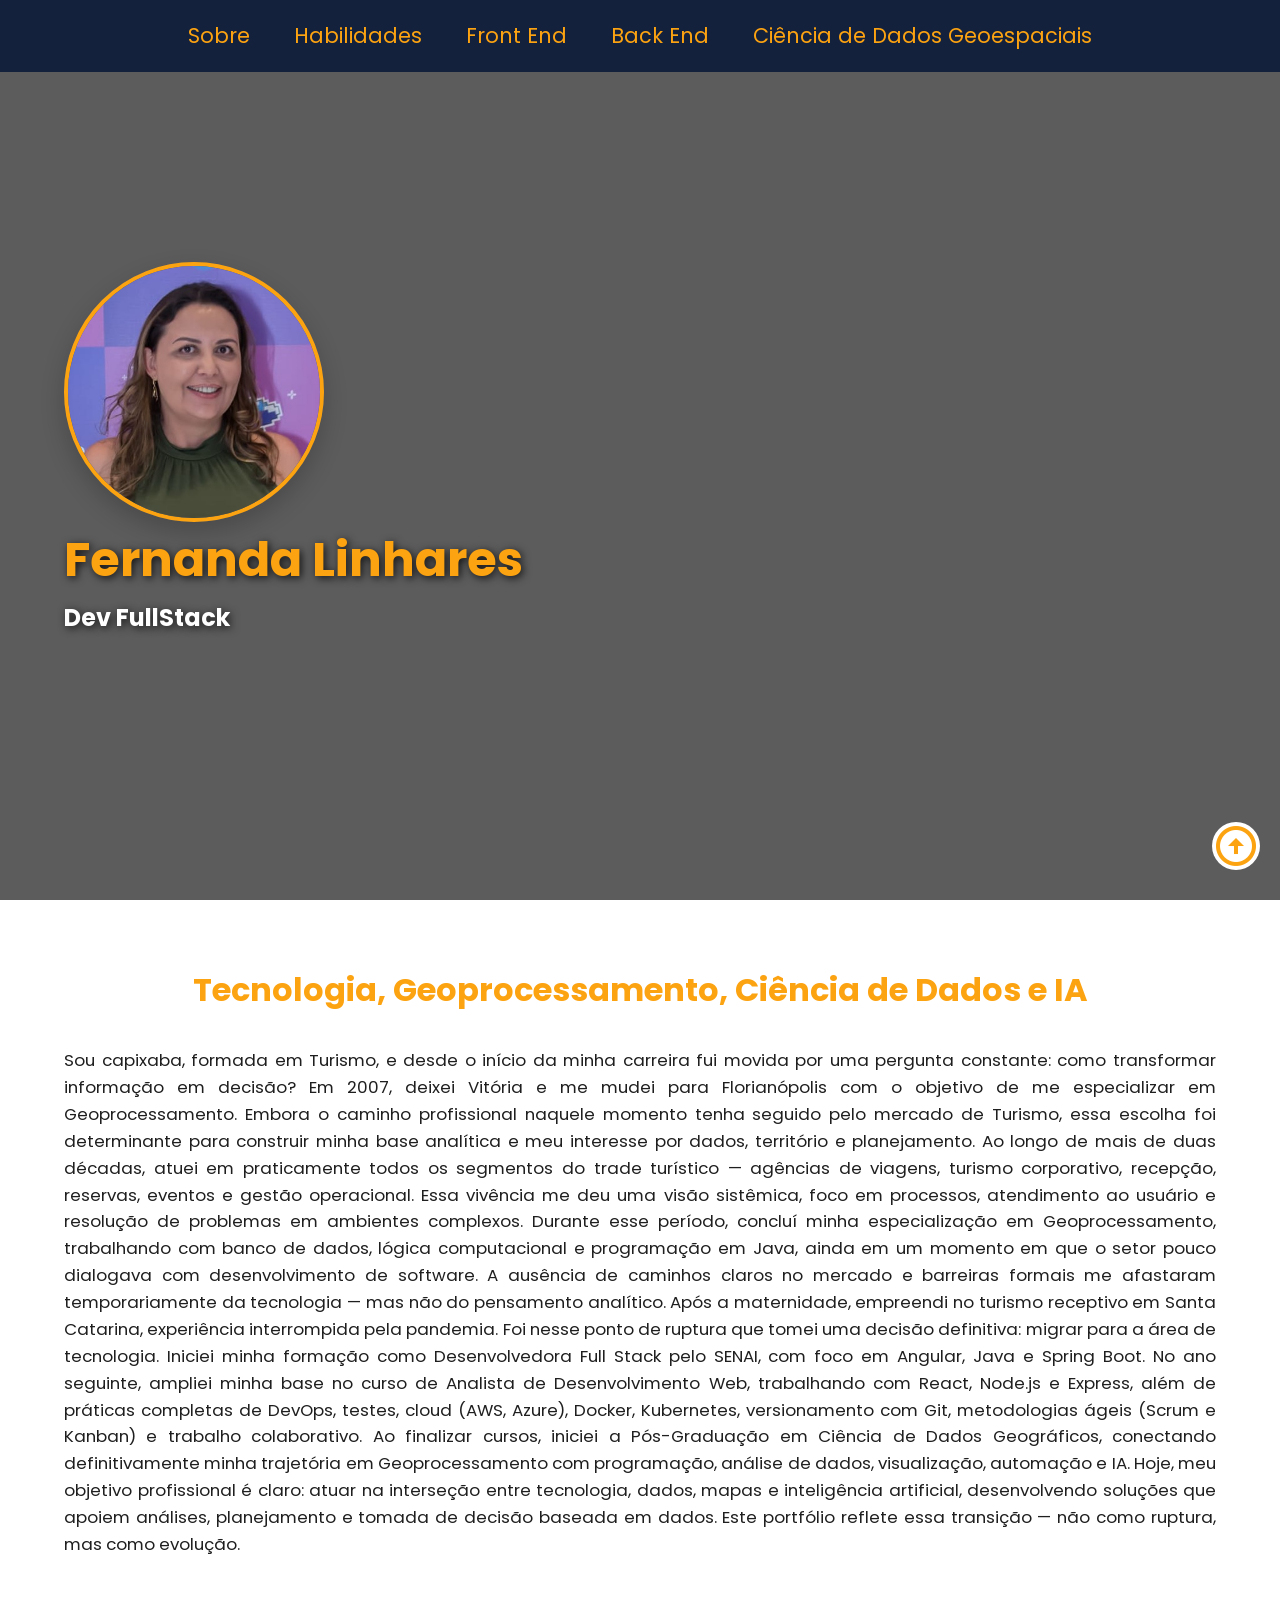
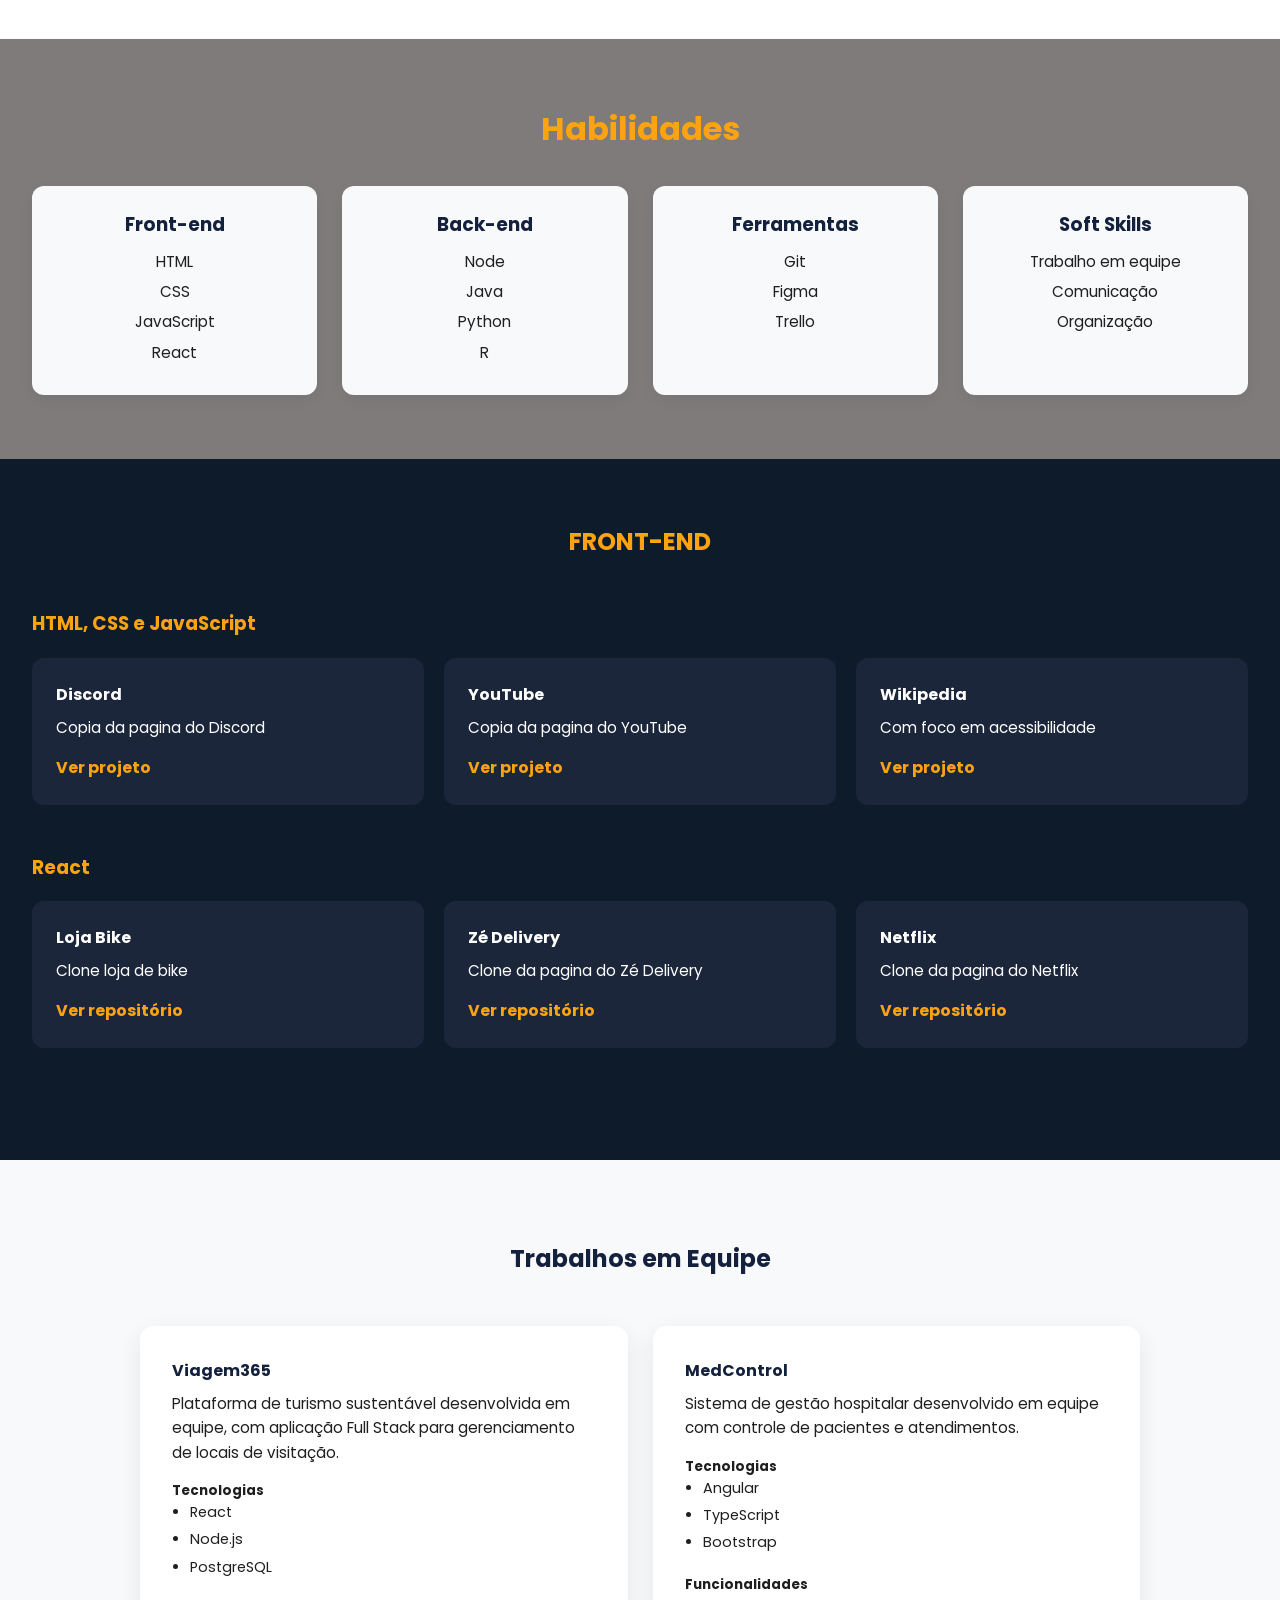
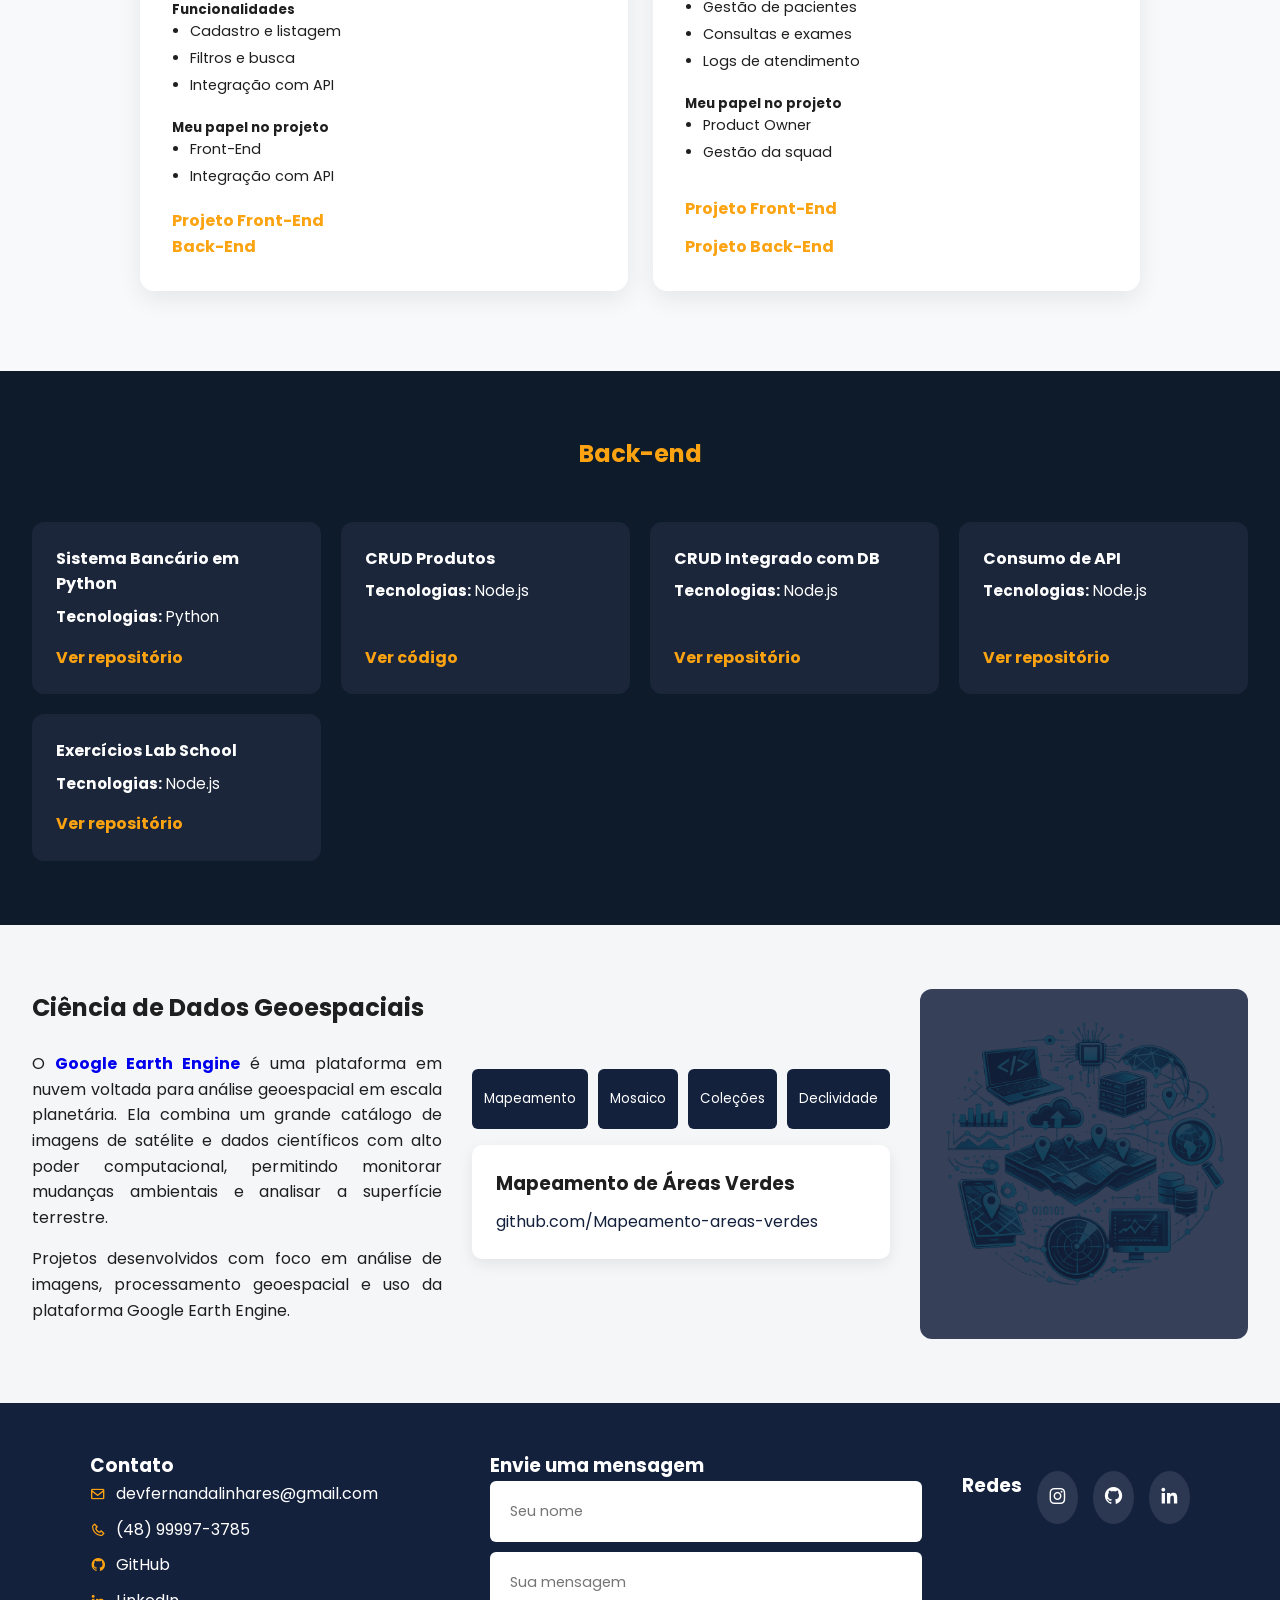
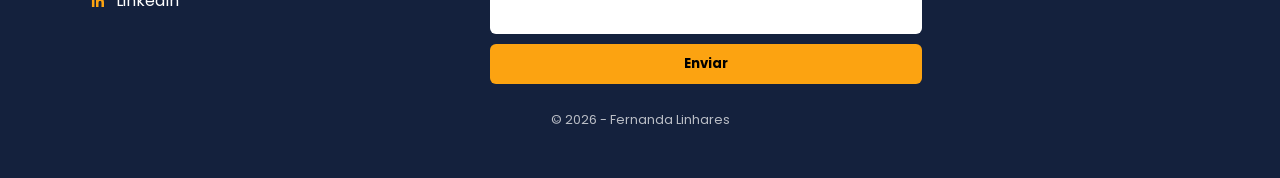
<file: PortifolioFernanda/index.html>
<!DOCTYPE html>
<html lang="pt-BR">
  <head>
    <meta charset="UTF-8" />
    <meta name="viewport" content="width=device-width, initial-scale=1.0" />
    <meta http-equiv="X-UA-Compatible" content="ie=edge" />
    <meta name="keywords" content="HTML, CSS, JavaScript, DOM">
    <meta name="author" content="Fernanda Linhares">
    <title>Fernanda Linhares</title>
    <link
      href="https://unpkg.com/boxicons@2.1.4/css/boxicons.min.css"
      rel="stylesheet"
    />
    <link rel="preconnect" href="https://fonts.googleapis.com">
    <link rel="preconnect" href="https://fonts.gstatic.com" crossorigin>
    <link href="https://fonts.googleapis.com/css2?family=Montserrat:wght@100;300;400&family=Poppins:wght@100;300;500;700&family=Roboto:ital,wght@0,100;0,400;0,700;1,700&display=swap" rel="stylesheet">
    <link rel="stylesheet" href="style.css">
   
  </head>
  <body>
    <header class="header">
      <nav class="header-menu">
        <a href="#sobre">Sobre</a>
        <a href="#habilidades">Habilidades</a>
        <a href="#frontend">Front End</a>
        <a href="#backend">Back End</a>
        <a href="#gee">Ciência de Dados Geoespaciais</a>
      </nav>
    </header>
    <main class="container">
      <a href="#home"><i id="link-home" class='bx bx-up-arrow-circle' ></i></a>
      <section id="home">
        <img src="./assets/perfil3x4.jpg" alt="Imagem perfil Fernanda Linhares" />
        <h1>Fernanda Linhares</h1>
        <h2>Dev FullStack</h2>
      </section>
      <section id="sobre">
        <div>
          <h3 class="subtitulo-secao">Tecnologia, Geoprocessamento, Ciência de Dados e IA</h3>
          <p>
            Sou capixaba, formada em Turismo, e desde o início da minha carreira fui movida por uma pergunta constante: como transformar informação em decisão?
            Em 2007, deixei Vitória e me mudei para Florianópolis com o objetivo de me especializar em Geoprocessamento. Embora o caminho profissional naquele momento tenha seguido pelo mercado de Turismo, essa escolha foi determinante para construir minha base analítica e meu interesse por dados, território e planejamento.
            Ao longo de mais de duas décadas, atuei em praticamente todos os segmentos do trade turístico — agências de viagens, turismo corporativo, recepção, reservas, eventos e gestão operacional. Essa vivência me deu uma visão sistêmica, foco em processos, atendimento ao usuário e resolução de problemas em ambientes complexos.
            Durante esse período, concluí minha especialização em Geoprocessamento, trabalhando com banco de dados, lógica computacional e programação em Java, ainda em um momento em que o setor pouco dialogava com desenvolvimento de software. A ausência de caminhos claros no mercado e barreiras formais me afastaram temporariamente da tecnologia — mas não do pensamento analítico.
            Após a maternidade, empreendi no turismo receptivo em Santa Catarina, experiência interrompida pela pandemia. Foi nesse ponto de ruptura que tomei uma decisão definitiva: migrar para a área de tecnologia.
            Iniciei minha formação como Desenvolvedora Full Stack pelo SENAI, com foco em Angular, Java e Spring Boot. No ano seguinte, ampliei minha base no curso de Analista de Desenvolvimento Web, trabalhando com React, Node.js e Express, além de práticas completas de DevOps, testes, cloud (AWS, Azure), Docker, Kubernetes, versionamento com Git, metodologias ágeis (Scrum e Kanban) e trabalho colaborativo.
            Ao finalizar cursos, iniciei a Pós-Graduação em Ciência de Dados Geográficos, conectando definitivamente minha trajetória em Geoprocessamento com programação, análise de dados, visualização, automação e IA.
            Hoje, meu objetivo profissional é claro:
            atuar na interseção entre tecnologia, dados, mapas e inteligência artificial, desenvolvendo soluções que apoiem análises, planejamento e tomada de decisão baseada em dados.
            Este portfólio reflete essa transição — não como ruptura, mas como evolução.
            </p>
            </div>
      </section>
      <section id="habilidades">
        <h2 class="subtitulo-secao">Habilidades</h2>
            <div class="habilidades-grid">
                <div class="coluna">
                    <h3>Front-end</h3>
                        <ul>
                            <li>HTML</li>
                            <li>CSS</li>
                            <li>JavaScript</li>
                            <li>React</li>
                        </ul>
                </div>

                <div class="coluna">
                    <h3>Back-end</h3>
                        <ul>
                            <li>Node</li>
                            <li>Java</li>
                            <li>Python</li>
                            <li>R</li>
                        </ul>
                </div>



                <div class="coluna">
                    <h3>Ferramentas</h3>
                        <ul>
                            <li>Git</li>
                            <li>Figma</li>
                            <li>Trello</li>
                    </ul>
                </div>

                <div class="coluna">
                    <h3>Soft Skills</h3>
                         <ul>
                            <li>Trabalho em equipe</li>
                            <li>Comunicação</li>
                            <li>Organização</li>
                        </ul>
                </div>
    

            </div>
            </section>
            <section id="frontend" aria-labelledby="titulo-frontend">

                <header>
                    <h2 id="titulo-frontend">FRONT-END</h2>
                </header>

  
            <section class="grupo-frontend" aria-labelledby="titulo-grupo-frontend">
                <h3>HTML, CSS e JavaScript</h3>
                    <div class="cards">
            
                        <article class="card">
                             <h4> Discord</h4>
                                <p>Copia da pagina do Discord</p>
                                <a href="https://fernandabarroslinhares.github.io/clone-discord/" target="_blank">Ver projeto</a>
                        </article>

                        <article class="card">
                            <h4>YouTube</h4>
                                <p>Copia da pagina do YouTube </p>
                                <a href="https://fernandabarroslinhares.github.io/Clone-YouTube-/" target="_blank">Ver projeto</a>
                        </article>

                        <article class="card">
                            <h4>Wikipedia</h4>
                                <p>Com foco em  acessibilidade</p>
                                <a href="https://fernandabarroslinhares.github.io/Winkipedia-moderno-com-acessibilidade/" target="_blank">Ver projeto</a>
                         </article>

        </div>
        </section>

            <div class="grupo-frontend">
                <h3> React</h3>
                    <div class="cards">
                     <article class="card">
                        <h4>Loja Bike</h4>
                        <p>Clone loja de bike</p>
                        <a href="https://clone-loja-bike.vercel.app/#" target="_blank">Ver repositório</a>
                    </article>

                    <article class="card">
                        <h4>Zé Delivery</h4>
                        <p>Clone da pagina do Zé Delivery</p>
                        <a href="https://clone-ze-delivery.vercel.app/" target="_blank">Ver repositório</a>
                    </article>
                    <article class="card">
                        <h4>Netflix</h4>
                        <p>Clone da pagina do Netflix</p>
                        <a href="https://clone-netflix-eight-taupe.vercel.app/" target="_blank">Ver repositório</a>
                    </article>
                </div>
            </section>
            <section id="grupo" aria-labelledby="titulo-grupo">

                 <header>
                    <h2 id="titulo-grupo">Trabalhos em Equipe</h2>
                </header>

                <div class="grupo-grid">

    
                    <article class="grupo-card">
                        <h4>Viagem365</h4>
                        <p>
                            Plataforma de turismo sustentável desenvolvida em equipe, com aplicação Full Stack para gerenciamento de locais de visitação.
                        </p>

                        <h5>Tecnologias</h5>
                            <ul>
                                <li>React</li>
                                <li>Node.js</li>
                                <li>PostgreSQL</li>
                            </ul>

                        <h5>Funcionalidades</h5>
                            <ul>
                                <li>Cadastro e listagem</li>
                                <li>Filtros e busca</li>
                                <li>Integração com API</li>
                            </ul>

                        <h5>Meu papel no projeto</h5>
                            <ul>
                                <li>Front-End</li>
                                <li>Integração com API</li>
                            </ul>

                                <a href="https://github.com/FuturoDEV-Trip/M3P-FrontEnd-squad1" target="_blank">
                                    Projeto Front-End
                                </a>

                                <a href="https://github.com/FuturoDEV-Trip/M3P-BackEnd-squad1" target="_blank">
                                    Back-End
                                </a>
                    </article>

    
                    <article class="grupo-card">
                        <h4>MedControl</h4>

                            <p>
                                Sistema de gestão hospitalar desenvolvido em equipe com controle de pacientes e atendimentos.
                            </p>

                                <h5>Tecnologias</h5>
                                <ul>
                                    <li>Angular</li>
                                    <li>TypeScript</li>
                                    <li>Bootstrap</li>
                                </ul>

                                <h5>Funcionalidades</h5>
                                <ul>
                                    <li>Gestão de pacientes</li>
                                    <li>Consultas e exames</li>
                                    <li>Logs de atendimento</li>
                                </ul>

                                <h5>Meu papel no projeto</h5>
                                <ul>
                                    <li>Product Owner</li>
                                    <li>Gestão da squad</li>
                                </ul>

                                    <a href="https://github.com/FullStack-Itacorubi/M3P-FrontEnd-Squad1" target="_blank">
                                        Projeto Front-End
                                    </a>
                                    <a href="https://github.com/FullStack-Itacorubi/M3P-BackEnd-Squad1" target="_blank">
                                       Projeto Back-End
                                    </a>
                    </article>

                </div>

                </section>
                                            
                    <section id="backend" aria-labelledby="titulo-backend">

                        <header>
                            <h2 id="titulo-backend">Back-end</h2>
                        </header>

                    <div class="cards">

                    <article class="card">
                        <h4>Sistema Bancário em Python</h4>
                        <p><strong>Tecnologias:</strong> Python</p>
                        <a href="https://github.com/FernandaBarrosLinhares/SistemaBancarioEmPython" target="_blank">Ver repositório</a>
                    </article>

                    <article class="card">
                        <h4>CRUD Produtos </h4>
                        <p><strong>Tecnologias:</strong> Node.js</p>
                        <a href="https://github.com/FernandaBarrosLinhares/CRUD-produtos/blob/main/index.js" target="_blank">Ver código</a>
                    </article>

                    <article class="card">
                        <h4>CRUD Integrado com DB</h4>
                            <p><strong>Tecnologias:</strong> Node.js</p>
                            <a href="https://github.com/FernandaBarrosLinhares/CRUD-indegrado-com-DB" target="_blank" rel="noopener noreferrer">Ver repositório</a>
                    </article>

                    <article class="card">
                        <h4>Consumo de API</h4>
                        <p><strong>Tecnologias:</strong> Node.js</p>
                        <a href="https://github.com/FernandaBarrosLinhares/Consumo-API/tree/main" target="_blank"rel="noopener noreferrer">Ver repositório</a>
                    </article>

                    <article class="card">
                        <h4>Exercícios Lab School</h4>    
                        <p><strong>Tecnologias:</strong> Node.js</p>
                        <a href="https://github.com/FernandaBarrosLinhares/ExercicioLabScholl" target="_blank" rel="noopener noreferrer">Ver repositório</a>
                    </article>

                </div>

            </section>
        <section id="gee" aria-labelledby="titulo-gee">

            <div class="gee-container">

  
                <div class="gee-intro">

                <h2 class="gee-title">Ciência de Dados Geoespaciais</h2>
                <p class="gee-text">
                    O <strong>
                        <a href="https://earthengine.google.com/" target="_blank" rel="noreferrer">
                        Google Earth Engine
                        </a>
                    </strong> é uma plataforma em nuvem voltada para análise geoespacial
                    em escala planetária. Ela combina um grande catálogo de imagens de
                    satélite e dados científicos com alto poder computacional,
                    permitindo monitorar mudanças ambientais e analisar a superfície
                    terrestre.
                    </p>


                <p class="gee-text">
                    Projetos desenvolvidos com foco em análise de imagens, processamento geoespacial
                    e uso da plataforma Google Earth Engine.
                </p>


             </div>


        <div class="gee-main">

        <div class="gee-tabs">
            <button onclick="mostrarAba('areas')">Mapeamento</button>
            <button onclick="mostrarAba('mosaico')">Mosaico</button>
            <button onclick="mostrarAba('colecoes')">Coleções</button>
            <button onclick="mostrarAba('js')">Declividade</button>
        </div>

      <div class="gee-content">

        <div id="areas" class="gee-card">
          <h3>Mapeamento de Áreas Verdes</h3>
          <a href="https://github.com/FernandaBarrosLinhares/Mapeamento-areas-verdes" target="_blank">
            github.com/Mapeamento-areas-verdes
          </a>
        </div>

        <div id="mosaico" class="gee-card hidden">
          <h3>Composição e Mosaico de Imagens</h3>
          <a href="https://github.com/FernandaBarrosLinhares/Composicao-Mascaramento-e-Mosaico" target="_blank">
            github.com/Composicao-Mascaramento-e-Mosaico
          </a>
        </div>

        <div id="colecoes" class="gee-card hidden">
          <h3>Operações com Coleções de Imagens</h3>
          <a href="https://github.com/FernandaBarrosLinhares/Operacoes-com-colecoes-de-imagens" target="_blank">
            github.com/Operacoes-com-colecoes-de-imagens
          </a>
        </div>

        <div id="js" class="gee-card hidden">
          <h3>Operações com JavaScript no GEE</h3>
          <a href="https://github.com/FernandaBarrosLinhares/Operacoes-imagens-com-JS-no-GEE" target="_blank">
            github.com/Operacoes-imagens-com-JS-no-GEE
          </a>
        </div>

      </div>

    </div>

   
    <div class="gee-images">
    </div>

    </div>

    </section>

    <script>
        function mostrarAba(id) {
            document.querySelectorAll('.gee-card').forEach(el => el.classList.add('hidden'));
            document.getElementById(id).classList.remove('hidden');
        }
     </script>
      
        <footer id="footer">

        <div class="footer-container">

        <section id="dados_contato">
            <h3>Contato</h3>

                <ul>
                    <li>
                    <i class='bx bx-envelope'></i>
                    <a href="mailto:devfernandalinhares@gmail.com">
                        devfernandalinhares@gmail.com
                    </a>
                    </li>

                    <li>
                    <i class='bx bx-phone'></i>
                    <a href="tel:+5548999973785">
                        (48) 99997-3785
                    </a>
                    </li>

                    <li>
                    <i class='bx bxl-github'></i>
                    <a target="_blank"
                        href="https://github.com/FernandaBarrosLinhares">
                        GitHub
                    </a>
                    </li>

                    <li>
                    <i class='bx bxl-linkedin'></i>
                    <a target="_blank"
                        href="https://www.linkedin.com/in/fernanda-linhares-b10ba32b/">
                        LinkedIn
                    </a>
                    </li>
                </ul>
            </section>

            <div class="footer-form">
                <h3>Envie uma mensagem</h3>

                    <form>
                        <input type="text" placeholder="Seu nome" required>
                        <textarea placeholder="Sua mensagem" required></textarea>
                        <button type="submit">Enviar</button>
                    </form>
            </div>

            <div class="footer-redes">
            <h3>Redes</h3>

            <a href="https://instagram.com/santapalhaebiscuit?igshid=OGQ5ZDc2ODk2ZA==" target="_blank">
                <i class='bx bxl-instagram'></i>
            </a>

            <a href="https://github.com/FernandaBarrosLinhares" target="_blank">
                <i class='bx bxl-github'></i>
            </a>

            <a href="https://www.linkedin.com/in/fernanda-linhares-b10ba32b/" target="_blank">
                <i class='bx bxl-linkedin'></i>
            </a>
            </div>

            </div>

            <p class="footer-copy">© 2026 - Fernanda Linhares</p>

        </footer>  
    </main>
  </body>
</html>
</file>
<file: style.css>
:root {
  --laranja: #fca311;
  --cinza: #e5e5e5;
  --azul: #14213d;
  --branco: #ffffff;
  --texto: #1f1f1f;
}

* {
  margin: 0;
  padding: 0;
  box-sizing: border-box;
  text-decoration: none;
  font-family: 'Poppins', sans-serif;
  scroll-behavior: smooth;
}

body {
  color: var(--texto);
  line-height: 1.6;
  overflow-x: hidden;
}

.subtitulo-secao {
  font-size: 2em;
  margin-bottom: 1em;
}


.header {
  width: 100vw;
  height: 8vh;
  background-color: var(--azul);
  position: fixed;
  display: flex;
  justify-content: center;
  align-items: center;
  z-index: 10;
}

.header > nav > a {
  color: var(--laranja);
  font-size: 1.3em;
  padding: 6px 20px;
}

.header > nav > a:hover {
  border-bottom: 2px solid var(--branco);
} 

.container {
  position: relative;
  background-color: var(--cinza);
  width: 100%;
  min-height: 95vh;
  margin: 0 auto;
}

#home {
  width: 100%;
  height: 100vh;
  padding: 4em;
  display: flex;
  flex-direction: column;
  justify-content: center;
  background:
    linear-gradient(rgba(0,0,0,0.6), rgba(0,0,0,0.6)),
    url("https://media.istockphoto.com/id/1047259374/pt/foto/programming-source-code-abstract-background.jpg?s=612x612&w=0&k=20&c=RiXR5C_Lnp4MEL_c27pf_bNC7dyurRQpnSwDaNEhS0o=");
  background-size: cover;
  background-position: center;
}

#home img {
  width: 260px;
  height: 260px;
  object-fit: cover;
  border-radius: 50%; 
  border: 4px solid var(--laranja);
  box-shadow: 0 10px 25px rgba(0,0,0,0.2);
}

#home h1 {
  font-size: 3em;
  color: var(--laranja);
  text-shadow: 2px 2px 8px rgba(0,0,0,0.8);
}

#home h2 {
  color: var(--branco);
  text-shadow: 2px 2px 8px rgba(0,0,0,0.8);
}


#sobre {
  width: 100%;
  padding: 4em;
  display: flex;
  gap: 3em;
  align-items: center;
  justify-content: space-between;
  background-color: var(--branco);
}


#sobre div {
  max-width: 100%;
}

.subtitulo-secao {
    font-size: 2em;
    color: var(--laranja);
    text-align: center;
  }

#sobre p {
  margin-bottom: 1em;
  text-align: justify;
  font-size: 1.05em;
}

#habilidades {
  background-color: #7f7b7b;
  padding: 4em 2em;
  text-align: center;
}

#habilidades .habilidades-grid {
  display: grid;
  grid-template-columns: repeat(auto-fit, minmax(220px, 1fr));
  gap: 25px;
  margin-top: 2em;
}

#habilidades .coluna {
  background-color: #f8f9fa;
  padding: 1.5em;
  border-radius: 12px;
  box-shadow: 0 5px 15px rgba(0,0,0,0.05);
}

#habilidades .coluna h3 {
  color: var(--azul);
  margin-bottom: 10px;
}

#habilidades ul {
  list-style: none;
  padding: 0;
}

#habilidades li {
  margin-bottom: 6px;
  font-size: 0.95em;
}

#frontend {
  background-color: #0d1b2a;
  color: #ffffff;
  padding: 4em 2em;
  
}

#frontend h2 {
  text-align: center;
  margin-bottom: 2em;
  color: var(--laranja);
}

.grupo-frontend {
  margin-bottom: 3em;
}

.grupo-frontend h3 {
  margin-bottom: 1em;
  color: #fca311;
}


.cards {
  display: grid;
  grid-template-columns: repeat(auto-fit, minmax(250px, 1fr));
  gap: 20px;
}


.card {
  background-color: #1b263b;
  padding: 1.5em;
  border-radius: 12px;
  transition: 0.3s;
  display: flex;
  flex-direction: column;
  justify-content: space-between;
}

.card:hover {
  transform: translateY(-5px);
  box-shadow: 0 10px 20px rgba(0,0,0,0.4);
}

.card h4 {
  margin-bottom: 0.5em;
}

.card p {
  font-size: 0.95em;
  margin-bottom: 1em;
}


.card a {
  margin-top: auto;
  color: #fca311;
  font-weight: bold;
}

.card a:hover {
  text-decoration: underline;
}


#grupo {
  background-color: #f8f9fa;
  padding: 5em 2em;
  color: var(--texto);
}

#grupo h2 {
  text-align: center;
  margin-bottom: 2em;
  color: var(--azul);
}

.grupo-grid {
  display: grid;
  grid-template-columns: repeat(2, 1fr);
  gap: 25px;
  max-width: 1000px;
  margin: 0 auto;
}


.grupo-card {
  background-color: white;
  padding: 2em;
  border-radius: 14px;
  box-shadow: 0 8px 25px rgba(0,0,0,0.08);
  transition: 0.3s;
  display: flex;
  flex-direction: column;

}

.grupo-card:hover {
  transform: translateY(-6px);
  box-shadow: 0 12px 30px rgba(0,0,0,0.12);
}

.grupo-card h4 {
  margin-bottom: 0.5em;
  color: var(--azul);
}

.grupo-card p {
  font-size: 0.95em;
  margin-bottom: 1em;
}


.grupo-card ul {
  margin-bottom: 1em;
  padding-left: 18px;
}

.grupo-card li {
  font-size: 0.9em;
  margin-bottom: 4px;
}


.grupo-card a {
  margin-top: auto;
  color: var(--laranja);
  font-weight: bold;
}

.grupo-card a:hover {
  text-decoration: underline;
}


#backend {
  background-color: #0d1b2a;
  color: #ffffff;
  padding: 4em 2em;
}

#backend h2 {
  text-align: center;
  margin-bottom: 2em;
  color: var(--laranja);
}


#backend .cards {
  display: grid;
  grid-template-columns: repeat(auto-fit, minmax(250px, 1fr));
  gap: 20px;
}

#backend .card {
  background-color: #1b263b;
  padding: 1.5em;
  border-radius: 12px;
  transition: 0.3s;
  display: flex;
  flex-direction: column;
}

#backend .card:hover {
  transform: translateY(-5px);
  box-shadow: 0 10px 20px rgba(0,0,0,0.4);
}

#backend .card h4 {
  margin-bottom: 0.5em;
}

#backend .card p {
  font-size: 0.95em;
  margin-bottom: 1em;
}

#backend .card a {
  margin-top: auto;
  color: #fca311;
  font-weight: bold;
}

#backend .card a:hover {
  text-decoration: underline;
}


#gee {
  background-color: #f4f6f8;
  padding: 4em 2em;
  color: var(--texto);
}


.gee-container {
  display: grid;
  grid-template-columns: 1fr 1fr 0.8fr;
  gap: 30px;
  align-items: center;
}


.gee-title {
  color: #636569;
  margin-bottom: 1em;
  color: #1f1f1f;
}

.gee-text {
  margin-bottom: 1em;
  color: #1f1f1f;
  text-align: justify;
}

.gee-link a {
  color: #fca311;
  font-weight: bold;
}

.gee-tabs {
  display: flex;
  gap: 10px;
  margin-bottom: 1em;
}

.gee-tabs button {
  padding: 20px 12px;
  border: none;
  background-color: #14213d;
  color: white;
  cursor: pointer;
  border-radius: 6px;
}

.gee-tabs button:hover {
  background-color: #fca311;
}

.gee-card {
  background-color: white;
  padding: 1.5em;
  border-radius: 10px;
  box-shadow: 0 5px 15px rgba(0,0,0,0.08);
}

.gee-card a {
  display: block;
  margin-top: 10px;
  color: #14213d;
  word-break: break-all;
}

.hidden {
  display: none;
}

.gee-images {
  height: 100%;
  background: linear-gradient(rgba(20,33,61,0.85), rgba(20,33,61,0.85)),
              url("./assets/imagem_tech.png");

  background-size: cover;
  background-position: center;
  border-radius: 12px;

  display: flex;
  align-items: center;
  justify-content: center;

}

.image-overlay {
  color: white;
  font-size: 1.4em;
  text-align: center;
}


#footer {
  background-color: var(--azul);
  color: var(--branco);
  padding: 3em 2em;
}


.footer-container {
  max-width: 1100px;
  margin: 0 auto;
  display: grid;
  grid-template-columns: 1fr 1.2fr 0.6fr;
  gap: 40px;
  align-items: start;
}


#dados_contato ul {
  list-style: none;
  padding: 0;
}

#dados_contato li {
  display: flex;
  align-items: center;
  gap: 10px;
  margin-bottom: 10px;
}

#dados_contato i {
  color: var(--laranja);
}

#dados_contato a {
  color: var(--branco);
  text-decoration: none;
}


.footer-form form {
  display: flex;
  flex-direction: column;
  gap: 10px;
}

.footer-form input,
.footer-form textarea {
  padding: 20px;
  border-radius: 6px;
  border: none;
  font-size: 0.9em;
}

.footer-form textarea {
  min-height: 80px;
  resize: none;
}

.footer-form button {
  background-color: var(--laranja);
  color: #000;
  border: none;
  padding: 10px;
  cursor: pointer;
  border-radius: 6px;
  font-weight: bold;
}

.footer-form button:hover {
  opacity: 0.9;
}


.footer-redes {
  display: flex;
  justify-content: center;
  gap: 15px;
  margin-top: 20px;
}

.footer-redes a {
  background-color: rgba(255,255,255,0.1);
  padding: 10px;
  border-radius: 50%;
  color: var(--branco);
  font-size: 1.3em;
  transition: 0.3s;
}

.footer-redes a:hover {
  background-color: var(--laranja);
  color: #000;
}


.footer-copy {
  text-align: center;
  margin-top: 2em;
  font-size: 0.8em;
  opacity: 0.7;
}

@media (max-width: 768px) {
  .footer-container {
    grid-template-columns: 1fr;
    text-align: center;
  }

  #dados_contato li {
    justify-content: center;
  }

  .footer-redes {
    justify-content: center;
  }
}


#link-home {
  position: fixed;
  right: 20px;
  bottom: 30px;
  color: var(--laranja);
  background-color: var(--branco);
  border-radius: 50%;
  z-index: 100;
  font-size: 3em;
} 

.grupo-card {
  min-width: 0;
}
</file>
<file: docs/style.css>
:root {
  --laranja: #fca311;
  --cinza: #e5e5e5;
  --azul: #14213d;
  --branco: #ffffff;
  --texto: #1f1f1f;
}

* {
  margin: 0;
  padding: 0;
  box-sizing: border-box;
  text-decoration: none;
  font-family: 'Poppins', sans-serif;
  scroll-behavior: smooth;
}

body {
  color: var(--texto);
  line-height: 1.6;
  overflow-x: hidden;
}

.subtitulo-secao {
  font-size: 2em;
  margin-bottom: 1em;
}


.header {
  width: 100vw;
  height: 8vh;
  background-color: var(--azul);
  position: fixed;
  display: flex;
  justify-content: center;
  align-items: center;
  z-index: 10;
}

.header > nav > a {
  color: var(--laranja);
  font-size: 1.3em;
  padding: 6px 20px;
}

.header > nav > a:hover {
  border-bottom: 2px solid var(--branco);
} 

.container {
  position: relative;
  background-color: var(--cinza);
  width: 100%;
  min-height: 95vh;
  margin: 0 auto;
}

#home {
  width: 100%;
  height: 100vh;
  padding: 4em;
  display: flex;
  flex-direction: column;
  justify-content: center;
  background:
    linear-gradient(rgba(0,0,0,0.6), rgba(0,0,0,0.6)),
    url("https://media.istockphoto.com/id/1047259374/pt/foto/programming-source-code-abstract-background.jpg?s=612x612&w=0&k=20&c=RiXR5C_Lnp4MEL_c27pf_bNC7dyurRQpnSwDaNEhS0o=");
  background-size: cover;
  background-position: center;
}

#home img {
  width: 260px;
  height: 260px;
  object-fit: cover;
  border-radius: 50%; 
  border: 4px solid var(--laranja);
  box-shadow: 0 10px 25px rgba(0,0,0,0.2);
}

#home h1 {
  font-size: 3em;
  color: var(--laranja);
  text-shadow: 2px 2px 8px rgba(0,0,0,0.8);
}

#home h2 {
  color: var(--branco);
  text-shadow: 2px 2px 8px rgba(0,0,0,0.8);
}


#sobre {
  width: 100%;
  padding: 4em;
  display: flex;
  gap: 3em;
  align-items: center;
  justify-content: space-between;
  background-color: var(--branco);
}


#sobre div {
  max-width: 100%;
}

.subtitulo-secao {
    font-size: 2em;
    color: var(--laranja);
    text-align: center;
  }

#sobre p {
  margin-bottom: 1em;
  text-align: justify;
  font-size: 1.05em;
}

#habilidades {
  background-color: #7f7b7b;
  padding: 4em 2em;
  text-align: center;
}

#habilidades .habilidades-grid {
  display: grid;
  grid-template-columns: repeat(auto-fit, minmax(220px, 1fr));
  gap: 25px;
  margin-top: 2em;
}

#habilidades .coluna {
  background-color: #f8f9fa;
  padding: 1.5em;
  border-radius: 12px;
  box-shadow: 0 5px 15px rgba(0,0,0,0.05);
}

#habilidades .coluna h3 {
  color: var(--azul);
  margin-bottom: 10px;
}

#habilidades ul {
  list-style: none;
  padding: 0;
}

#habilidades li {
  margin-bottom: 6px;
  font-size: 0.95em;
}

#frontend {
  background-color: #0d1b2a;
  color: #ffffff;
  padding: 4em 2em;
  
}

#frontend h2 {
  text-align: center;
  margin-bottom: 2em;
  color: var(--laranja);
}

.grupo-frontend {
  margin-bottom: 3em;
}

.grupo-frontend h3 {
  margin-bottom: 1em;
  color: #fca311;
}


.cards {
  display: grid;
  grid-template-columns: repeat(auto-fit, minmax(250px, 1fr));
  gap: 20px;
}


.card {
  background-color: #1b263b;
  padding: 1.5em;
  border-radius: 12px;
  transition: 0.3s;
  display: flex;
  flex-direction: column;
  justify-content: space-between;
}

.card:hover {
  transform: translateY(-5px);
  box-shadow: 0 10px 20px rgba(0,0,0,0.4);
}

.card h4 {
  margin-bottom: 0.5em;
}

.card p {
  font-size: 0.95em;
  margin-bottom: 1em;
}


.card a {
  margin-top: auto;
  color: #fca311;
  font-weight: bold;
}

.card a:hover {
  text-decoration: underline;
}


#grupo {
  background-color: #f8f9fa;
  padding: 5em 2em;
  color: var(--texto);
}

#grupo h2 {
  text-align: center;
  margin-bottom: 2em;
  color: var(--azul);
}

.grupo-grid {
  display: grid;
  grid-template-columns: repeat(2, 1fr);
  gap: 25px;
  max-width: 1000px;
  margin: 0 auto;
}


.grupo-card {
  background-color: white;
  padding: 2em;
  border-radius: 14px;
  box-shadow: 0 8px 25px rgba(0,0,0,0.08);
  transition: 0.3s;
  display: flex;
  flex-direction: column;

}

.grupo-card:hover {
  transform: translateY(-6px);
  box-shadow: 0 12px 30px rgba(0,0,0,0.12);
}

.grupo-card h4 {
  margin-bottom: 0.5em;
  color: var(--azul);
}

.grupo-card p {
  font-size: 0.95em;
  margin-bottom: 1em;
}


.grupo-card ul {
  margin-bottom: 1em;
  padding-left: 18px;
}

.grupo-card li {
  font-size: 0.9em;
  margin-bottom: 4px;
}


.grupo-card a {
  margin-top: auto;
  color: var(--laranja);
  font-weight: bold;
}

.grupo-card a:hover {
  text-decoration: underline;
}


#backend {
  background-color: #0d1b2a;
  color: #ffffff;
  padding: 4em 2em;
}

#backend h2 {
  text-align: center;
  margin-bottom: 2em;
  color: var(--laranja);
}


#backend .cards {
  display: grid;
  grid-template-columns: repeat(auto-fit, minmax(250px, 1fr));
  gap: 20px;
}

#backend .card {
  background-color: #1b263b;
  padding: 1.5em;
  border-radius: 12px;
  transition: 0.3s;
  display: flex;
  flex-direction: column;
}

#backend .card:hover {
  transform: translateY(-5px);
  box-shadow: 0 10px 20px rgba(0,0,0,0.4);
}

#backend .card h4 {
  margin-bottom: 0.5em;
}

#backend .card p {
  font-size: 0.95em;
  margin-bottom: 1em;
}

#backend .card a {
  margin-top: auto;
  color: #fca311;
  font-weight: bold;
}

#backend .card a:hover {
  text-decoration: underline;
}


#gee {
  background-color: #f4f6f8;
  padding: 4em 2em;
  color: var(--texto);
}


.gee-container {
  display: grid;
  grid-template-columns: 1fr 1fr 0.8fr;
  gap: 30px;
  align-items: center;
}


.gee-title {
  color: #636569;
  margin-bottom: 1em;
  color: #1f1f1f;
}

.gee-text {
  margin-bottom: 1em;
  color: #1f1f1f;
  text-align: justify;
}

.gee-link a {
  color: #fca311;
  font-weight: bold;
}

.gee-tabs {
  display: flex;
  gap: 10px;
  margin-bottom: 1em;
}

.gee-tabs button {
  padding: 20px 12px;
  border: none;
  background-color: #14213d;
  color: white;
  cursor: pointer;
  border-radius: 6px;
}

.gee-tabs button:hover {
  background-color: #fca311;
}

.gee-card {
  background-color: white;
  padding: 1.5em;
  border-radius: 10px;
  box-shadow: 0 5px 15px rgba(0,0,0,0.08);
}

.gee-card a {
  display: block;
  margin-top: 10px;
  color: #14213d;
  word-break: break-all;
}

.hidden {
  display: none;
}

.gee-images {
  height: 100%;
  background: linear-gradient(rgba(20,33,61,0.85), rgba(20,33,61,0.85)),
              url("./assets/imagem_tech.png");

  background-size: cover;
  background-position: center;
  border-radius: 12px;

  display: flex;
  align-items: center;
  justify-content: center;

}

.image-overlay {
  color: white;
  font-size: 1.4em;
  text-align: center;
}


#footer {
  background-color: var(--azul);
  color: var(--branco);
  padding: 3em 2em;
}


.footer-container {
  max-width: 1100px;
  margin: 0 auto;
  display: grid;
  grid-template-columns: 1fr 1.2fr 0.6fr;
  gap: 40px;
  align-items: start;
}


#dados_contato ul {
  list-style: none;
  padding: 0;
}

#dados_contato li {
  display: flex;
  align-items: center;
  gap: 10px;
  margin-bottom: 10px;
}

#dados_contato i {
  color: var(--laranja);
}

#dados_contato a {
  color: var(--branco);
  text-decoration: none;
}


.footer-form form {
  display: flex;
  flex-direction: column;
  gap: 10px;
}

.footer-form input,
.footer-form textarea {
  padding: 20px;
  border-radius: 6px;
  border: none;
  font-size: 0.9em;
}

.footer-form textarea {
  min-height: 80px;
  resize: none;
}

.footer-form button {
  background-color: var(--laranja);
  color: #000;
  border: none;
  padding: 10px;
  cursor: pointer;
  border-radius: 6px;
  font-weight: bold;
}

.footer-form button:hover {
  opacity: 0.9;
}


.footer-redes {
  display: flex;
  justify-content: center;
  gap: 15px;
  margin-top: 20px;
}

.footer-redes a {
  background-color: rgba(255,255,255,0.1);
  padding: 10px;
  border-radius: 50%;
  color: var(--branco);
  font-size: 1.3em;
  transition: 0.3s;
}

.footer-redes a:hover {
  background-color: var(--laranja);
  color: #000;
}


.footer-copy {
  text-align: center;
  margin-top: 2em;
  font-size: 0.8em;
  opacity: 0.7;
}

@media (max-width: 768px) {
  .footer-container {
    grid-template-columns: 1fr;
    text-align: center;
  }

  #dados_contato li {
    justify-content: center;
  }

  .footer-redes {
    justify-content: center;
  }
}


#link-home {
  position: fixed;
  right: 20px;
  bottom: 30px;
  color: var(--laranja);
  background-color: var(--branco);
  border-radius: 50%;
  z-index: 100;
  font-size: 3em;
} 

.grupo-card {
  min-width: 0;
}


.hamburger {
  display: none;
  flex-direction: column;
  cursor: pointer;
  gap: 5px;
  position: absolute;
  right: 20px;
}

.hamburger span {
  width: 25px;
  height: 3px;
  background: var(--laranja);
  transition: 0.3s;
}



@media (max-width: 768px) {

 
  .header {
    justify-content: space-between;
    padding: 0 20px;
  }

  .hamburger {
    display: flex;
  }

  .header-menu {
    position: absolute;
    top: 8vh;
    right: 0;
    width: 100%;
    background-color: var(--azul);
    flex-direction: column;
    align-items: center;
    display: none;
  }

  .header-menu a {
    display: block;
    padding: 15px;
    width: 100%;
    text-align: center;
  }

  .header-menu.active {
    display: flex;
  }


  #home {
    padding: 2em;
    align-items: center;
    text-align: center;
  }

  #home img {
    width: 180px;
    height: 180px;
  }

  #home h1 {
    font-size: 2em;
  }

  
  #sobre {
    flex-direction: column;
    padding: 2em;
  }

 
  .grupo-grid {
    grid-template-columns: 1fr;
  }

@media (max-width: 768px) {



  .gee-container {
    display: flex;
    flex-direction: column;
    gap: 20px;
  }

  .gee-intro {
    text-align: center;
  }

  .gee-text {
    text-align: justify;
    font-size: 0.95em;
  }

  .gee-tabs {
    flex-wrap: wrap;
    justify-content: center;
  }

  .gee-tabs button {
    flex: 1 1 45%;
    padding: 10px;
    font-size: 0.9em;
  }

  .gee-content {
    width: 100%;
  }

  .gee-card {
    width: 100%;
  }

  .gee-images {
    height: 200px;
    margin-top: 10px;
  }
}

}
</file>
<file: PortifolioFernanda/style.css>
:root {
  --laranja: #fca311;
  --cinza: #e5e5e5;
  --azul: #14213d;
  --branco: #ffffff;
  --texto: #1f1f1f;
}

* {
  margin: 0;
  padding: 0;
  box-sizing: border-box;
  text-decoration: none;
  font-family: 'Poppins', sans-serif;
  scroll-behavior: smooth;
}

body {
  color: var(--texto);
  line-height: 1.6;
  overflow-x: hidden;
}

.subtitulo-secao {
  font-size: 2em;
  margin-bottom: 1em;
}


.header {
  width: 100vw;
  height: 8vh;
  background-color: var(--azul);
  position: fixed;
  display: flex;
  justify-content: center;
  align-items: center;
  z-index: 10;
}

.header > nav > a {
  color: var(--laranja);
  font-size: 1.3em;
  padding: 6px 20px;
}

.header > nav > a:hover {
  border-bottom: 2px solid var(--branco);
} 

.container {
  position: relative;
  background-color: var(--cinza);
  width: 100%;
  min-height: 95vh;
  margin: 0 auto;
}

#home {
  width: 100%;
  height: 100vh;
  padding: 4em;
  display: flex;
  flex-direction: column;
  justify-content: center;
  background:
    linear-gradient(rgba(0,0,0,0.6), rgba(0,0,0,0.6)),
    url("https://media.istockphoto.com/id/1047259374/pt/foto/programming-source-code-abstract-background.jpg?s=612x612&w=0&k=20&c=RiXR5C_Lnp4MEL_c27pf_bNC7dyurRQpnSwDaNEhS0o=");
  background-size: cover;
  background-position: center;
}

#home img {
  width: 260px;
  height: 260px;
  object-fit: cover;
  border-radius: 50%; 
  border: 4px solid var(--laranja);
  box-shadow: 0 10px 25px rgba(0,0,0,0.2);
}

#home h1 {
  font-size: 3em;
  color: var(--laranja);
  text-shadow: 2px 2px 8px rgba(0,0,0,0.8);
}

#home h2 {
  color: var(--branco);
  text-shadow: 2px 2px 8px rgba(0,0,0,0.8);
}


#sobre {
  width: 100%;
  padding: 4em;
  display: flex;
  gap: 3em;
  align-items: center;
  justify-content: space-between;
  background-color: var(--branco);
}


#sobre div {
  max-width: 100%;
}

.subtitulo-secao {
    font-size: 2em;
    color: var(--laranja);
    text-align: center;
  }

#sobre p {
  margin-bottom: 1em;
  text-align: justify;
  font-size: 1.05em;
}

#habilidades {
  background-color: #7f7b7b;
  padding: 4em 2em;
  text-align: center;
}

#habilidades .habilidades-grid {
  display: grid;
  grid-template-columns: repeat(auto-fit, minmax(220px, 1fr));
  gap: 25px;
  margin-top: 2em;
}

#habilidades .coluna {
  background-color: #f8f9fa;
  padding: 1.5em;
  border-radius: 12px;
  box-shadow: 0 5px 15px rgba(0,0,0,0.05);
}

#habilidades .coluna h3 {
  color: var(--azul);
  margin-bottom: 10px;
}

#habilidades ul {
  list-style: none;
  padding: 0;
}

#habilidades li {
  margin-bottom: 6px;
  font-size: 0.95em;
}

#frontend {
  background-color: #0d1b2a;
  color: #ffffff;
  padding: 4em 2em;
  
}

#frontend h2 {
  text-align: center;
  margin-bottom: 2em;
  color: var(--laranja);
}

.grupo-frontend {
  margin-bottom: 3em;
}

.grupo-frontend h3 {
  margin-bottom: 1em;
  color: #fca311;
}


.cards {
  display: grid;
  grid-template-columns: repeat(auto-fit, minmax(250px, 1fr));
  gap: 20px;
}


.card {
  background-color: #1b263b;
  padding: 1.5em;
  border-radius: 12px;
  transition: 0.3s;
  display: flex;
  flex-direction: column;
  justify-content: space-between;
}

.card:hover {
  transform: translateY(-5px);
  box-shadow: 0 10px 20px rgba(0,0,0,0.4);
}

.card h4 {
  margin-bottom: 0.5em;
}

.card p {
  font-size: 0.95em;
  margin-bottom: 1em;
}


.card a {
  margin-top: auto;
  color: #fca311;
  font-weight: bold;
}

.card a:hover {
  text-decoration: underline;
}


#grupo {
  background-color: #f8f9fa;
  padding: 5em 2em;
  color: var(--texto);
}

#grupo h2 {
  text-align: center;
  margin-bottom: 2em;
  color: var(--azul);
}

.grupo-grid {
  display: grid;
  grid-template-columns: repeat(2, 1fr);
  gap: 25px;
  max-width: 1000px;
  margin: 0 auto;
}


.grupo-card {
  background-color: white;
  padding: 2em;
  border-radius: 14px;
  box-shadow: 0 8px 25px rgba(0,0,0,0.08);
  transition: 0.3s;
  display: flex;
  flex-direction: column;

}

.grupo-card:hover {
  transform: translateY(-6px);
  box-shadow: 0 12px 30px rgba(0,0,0,0.12);
}

.grupo-card h4 {
  margin-bottom: 0.5em;
  color: var(--azul);
}

.grupo-card p {
  font-size: 0.95em;
  margin-bottom: 1em;
}


.grupo-card ul {
  margin-bottom: 1em;
  padding-left: 18px;
}

.grupo-card li {
  font-size: 0.9em;
  margin-bottom: 4px;
}


.grupo-card a {
  margin-top: auto;
  color: var(--laranja);
  font-weight: bold;
}

.grupo-card a:hover {
  text-decoration: underline;
}


#backend {
  background-color: #0d1b2a;
  color: #ffffff;
  padding: 4em 2em;
}

#backend h2 {
  text-align: center;
  margin-bottom: 2em;
  color: var(--laranja);
}


#backend .cards {
  display: grid;
  grid-template-columns: repeat(auto-fit, minmax(250px, 1fr));
  gap: 20px;
}

#backend .card {
  background-color: #1b263b;
  padding: 1.5em;
  border-radius: 12px;
  transition: 0.3s;
  display: flex;
  flex-direction: column;
}

#backend .card:hover {
  transform: translateY(-5px);
  box-shadow: 0 10px 20px rgba(0,0,0,0.4);
}

#backend .card h4 {
  margin-bottom: 0.5em;
}

#backend .card p {
  font-size: 0.95em;
  margin-bottom: 1em;
}

#backend .card a {
  margin-top: auto;
  color: #fca311;
  font-weight: bold;
}

#backend .card a:hover {
  text-decoration: underline;
}


#gee {
  background-color: #f4f6f8;
  padding: 4em 2em;
  color: var(--texto);
}


.gee-container {
  display: grid;
  grid-template-columns: 1fr 1fr 0.8fr;
  gap: 30px;
  align-items: center;
}


.gee-title {
  color: #636569;
  margin-bottom: 1em;
  color: #1f1f1f;
}

.gee-text {
  margin-bottom: 1em;
  color: #1f1f1f;
  text-align: justify;
}

.gee-link a {
  color: #fca311;
  font-weight: bold;
}

.gee-tabs {
  display: flex;
  gap: 10px;
  margin-bottom: 1em;
}

.gee-tabs button {
  padding: 20px 12px;
  border: none;
  background-color: #14213d;
  color: white;
  cursor: pointer;
  border-radius: 6px;
}

.gee-tabs button:hover {
  background-color: #fca311;
}

.gee-card {
  background-color: white;
  padding: 1.5em;
  border-radius: 10px;
  box-shadow: 0 5px 15px rgba(0,0,0,0.08);
}

.gee-card a {
  display: block;
  margin-top: 10px;
  color: #14213d;
  word-break: break-all;
}

.hidden {
  display: none;
}

.gee-images {
  height: 100%;
  background: linear-gradient(rgba(20,33,61,0.85), rgba(20,33,61,0.85)),
              url("./assets/imagem_tech.png");

  background-size: cover;
  background-position: center;
  border-radius: 12px;

  display: flex;
  align-items: center;
  justify-content: center;

}

.image-overlay {
  color: white;
  font-size: 1.4em;
  text-align: center;
}


#footer {
  background-color: var(--azul);
  color: var(--branco);
  padding: 3em 2em;
}


.footer-container {
  max-width: 1100px;
  margin: 0 auto;
  display: grid;
  grid-template-columns: 1fr 1.2fr 0.6fr;
  gap: 40px;
  align-items: start;
}


#dados_contato ul {
  list-style: none;
  padding: 0;
}

#dados_contato li {
  display: flex;
  align-items: center;
  gap: 10px;
  margin-bottom: 10px;
}

#dados_contato i {
  color: var(--laranja);
}

#dados_contato a {
  color: var(--branco);
  text-decoration: none;
}


.footer-form form {
  display: flex;
  flex-direction: column;
  gap: 10px;
}

.footer-form input,
.footer-form textarea {
  padding: 20px;
  border-radius: 6px;
  border: none;
  font-size: 0.9em;
}

.footer-form textarea {
  min-height: 80px;
  resize: none;
}

.footer-form button {
  background-color: var(--laranja);
  color: #000;
  border: none;
  padding: 10px;
  cursor: pointer;
  border-radius: 6px;
  font-weight: bold;
}

.footer-form button:hover {
  opacity: 0.9;
}


.footer-redes {
  display: flex;
  justify-content: center;
  gap: 15px;
  margin-top: 20px;
}

.footer-redes a {
  background-color: rgba(255,255,255,0.1);
  padding: 10px;
  border-radius: 50%;
  color: var(--branco);
  font-size: 1.3em;
  transition: 0.3s;
}

.footer-redes a:hover {
  background-color: var(--laranja);
  color: #000;
}


.footer-copy {
  text-align: center;
  margin-top: 2em;
  font-size: 0.8em;
  opacity: 0.7;
}

@media (max-width: 768px) {
  .footer-container {
    grid-template-columns: 1fr;
    text-align: center;
  }

  #dados_contato li {
    justify-content: center;
  }

  .footer-redes {
    justify-content: center;
  }
}


#link-home {
  position: fixed;
  right: 20px;
  bottom: 30px;
  color: var(--laranja);
  background-color: var(--branco);
  border-radius: 50%;
  z-index: 100;
  font-size: 3em;
} 

.grupo-card {
  min-width: 0;
}
</file>
